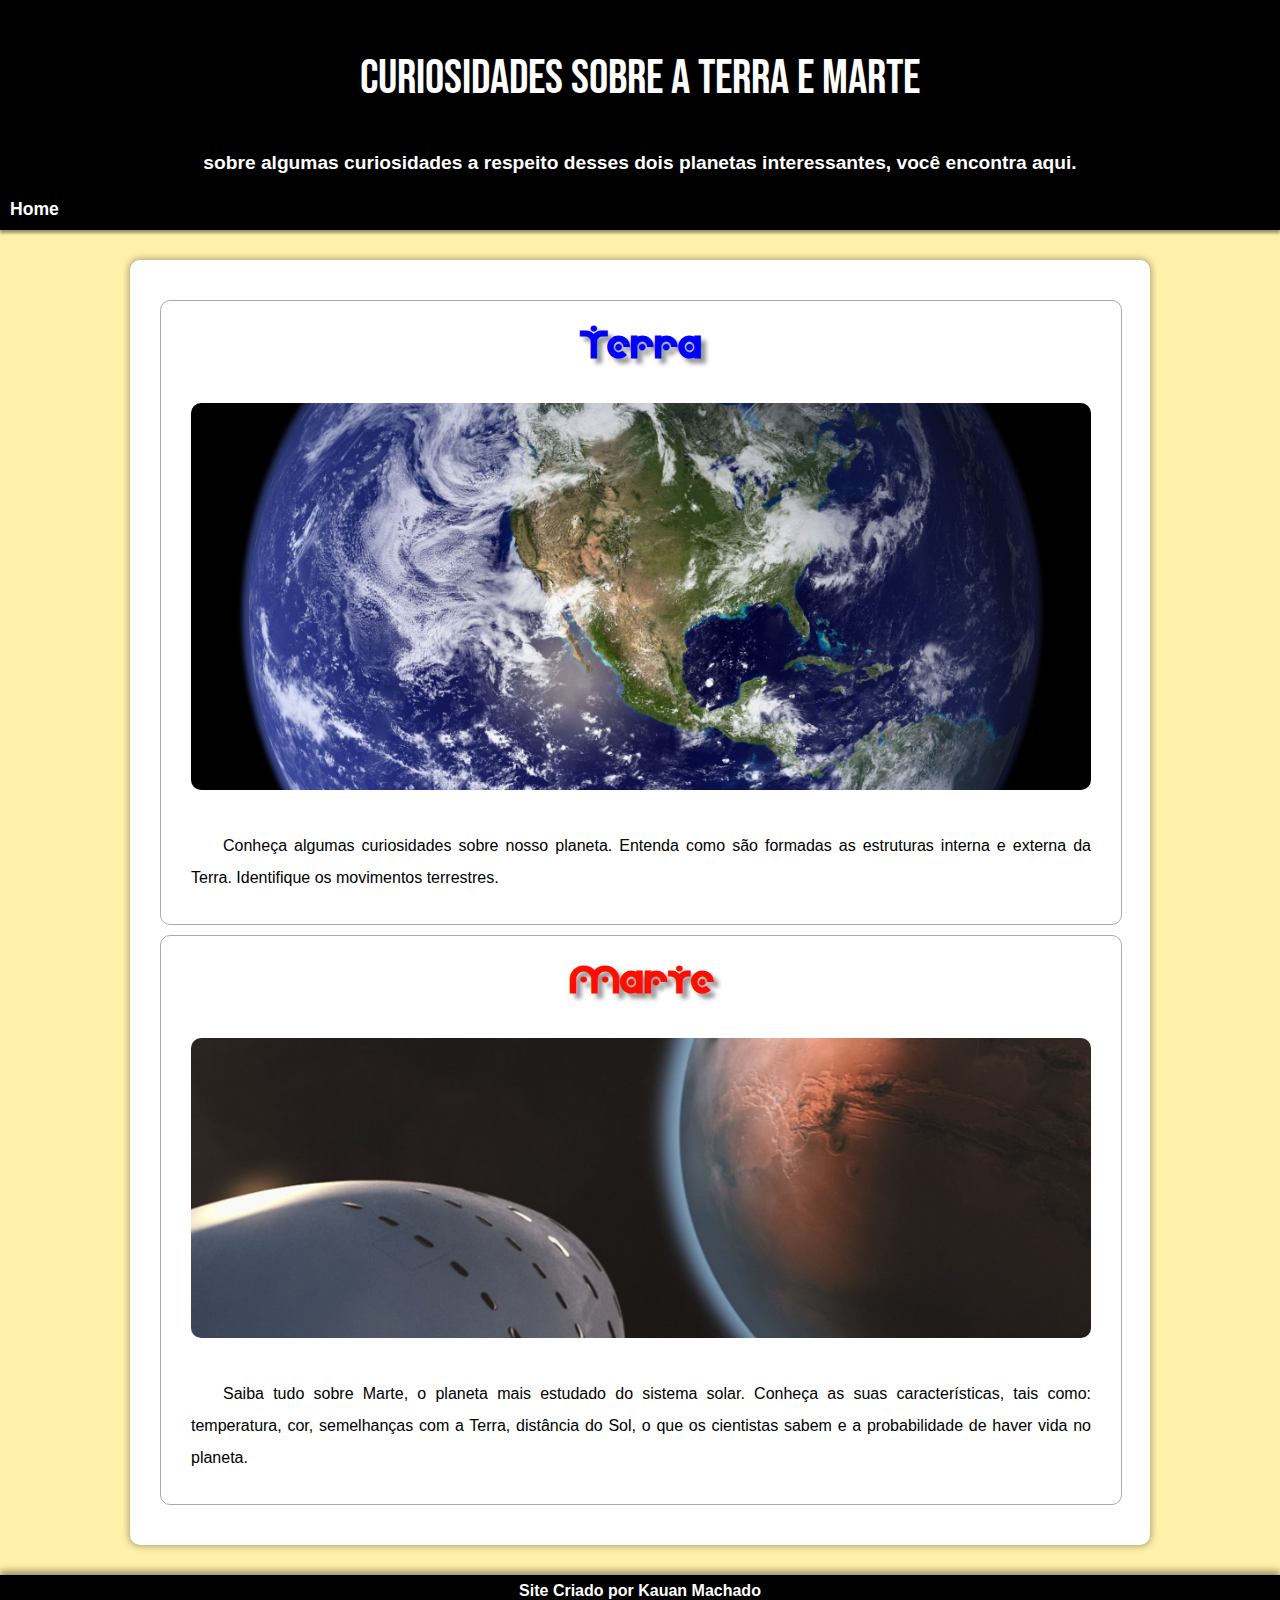
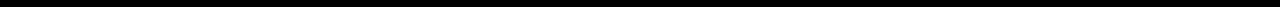
<file: sites/index.html>
<!DOCTYPE html>
<html lang="pt-br">
<head>
    <meta charset="UTF-8">
    <meta http-equiv="X-UA-Compatible" content="IE=edge">
    <meta name="viewport" content="width=device-width, initial-scale=1.0">
    <title>Astronomia</title>
    <link rel="shortcut icon" href="imagens/Simplefly-Simple-Green-Planet.ico" type="image/x-icon">
    <link rel="stylesheet" href="../estilo/style.css">
</head>
<body>
    <header>
        <h1>
            Curiosidades Sobre a Terra e Marte
        </h1>

        <p>
            sobre algumas curiosidades a respeito desses dois planetas interessantes, você encontra aqui.
        </p>
    </header>
    <nav>
        <a href="../sites/index.html" target="_self" rel="prev">Home</a>
    </nav>
    <main>
        <article>
            <section>
                <abbr title="Visitar Site que Fala a Respeito do Planeta Terra">
                    <a href="../sites/terra.html" target="_self" rel="next">
                        <h2 id="terra">
                            Terra
                        </h2>

                        <picture>
                            <source media="(max-width: 670px)" srcset="../imagens/grandes/planeta-terra.jpg" type="image/jpg">
                            <img src="../imagens/grandes/planeta-terra-modificado-02.jpg" alt="Planeta Terra">
                        </picture>
                    
                        <p>
                            Conheça algumas curiosidades sobre nosso planeta. Entenda como são formadas as estruturas interna e externa da Terra. Identifique os movimentos terrestres.
                        </p>
                    </a>
                </abbr>
            </section>
                
            <section>
                <abbr title="Visitar Site que Fala a Respeito do Planeta Marte">
                    <a href="../sites/marte.html" target="_self" rel="next">
                        <h2 id="marte">
                            Marte
                        </h2>

                        <picture>
                            <source media="(max-width: 670px)" srcset="../imagens/grandes/planeta-marte.jpg" type="image/jpg">
                            <img src="../imagens/grandes/planeta-marte-modificado.jpg" alt="Planeta Marte">
                        </picture>

                        <p>
                            Saiba tudo sobre Marte, o planeta mais estudado do sistema solar. Conheça as suas características, tais como: temperatura, cor, semelhanças com a Terra, distância do Sol, o que os cientistas sabem e a probabilidade de haver vida no planeta.
                        </p>
                    </a>
                </abbr>
            </section>
        </article>
    </main>
    <footer>
        <p>Site Criado por Kauan Machado</p>
    </footer>
</body>
</html>
</file>
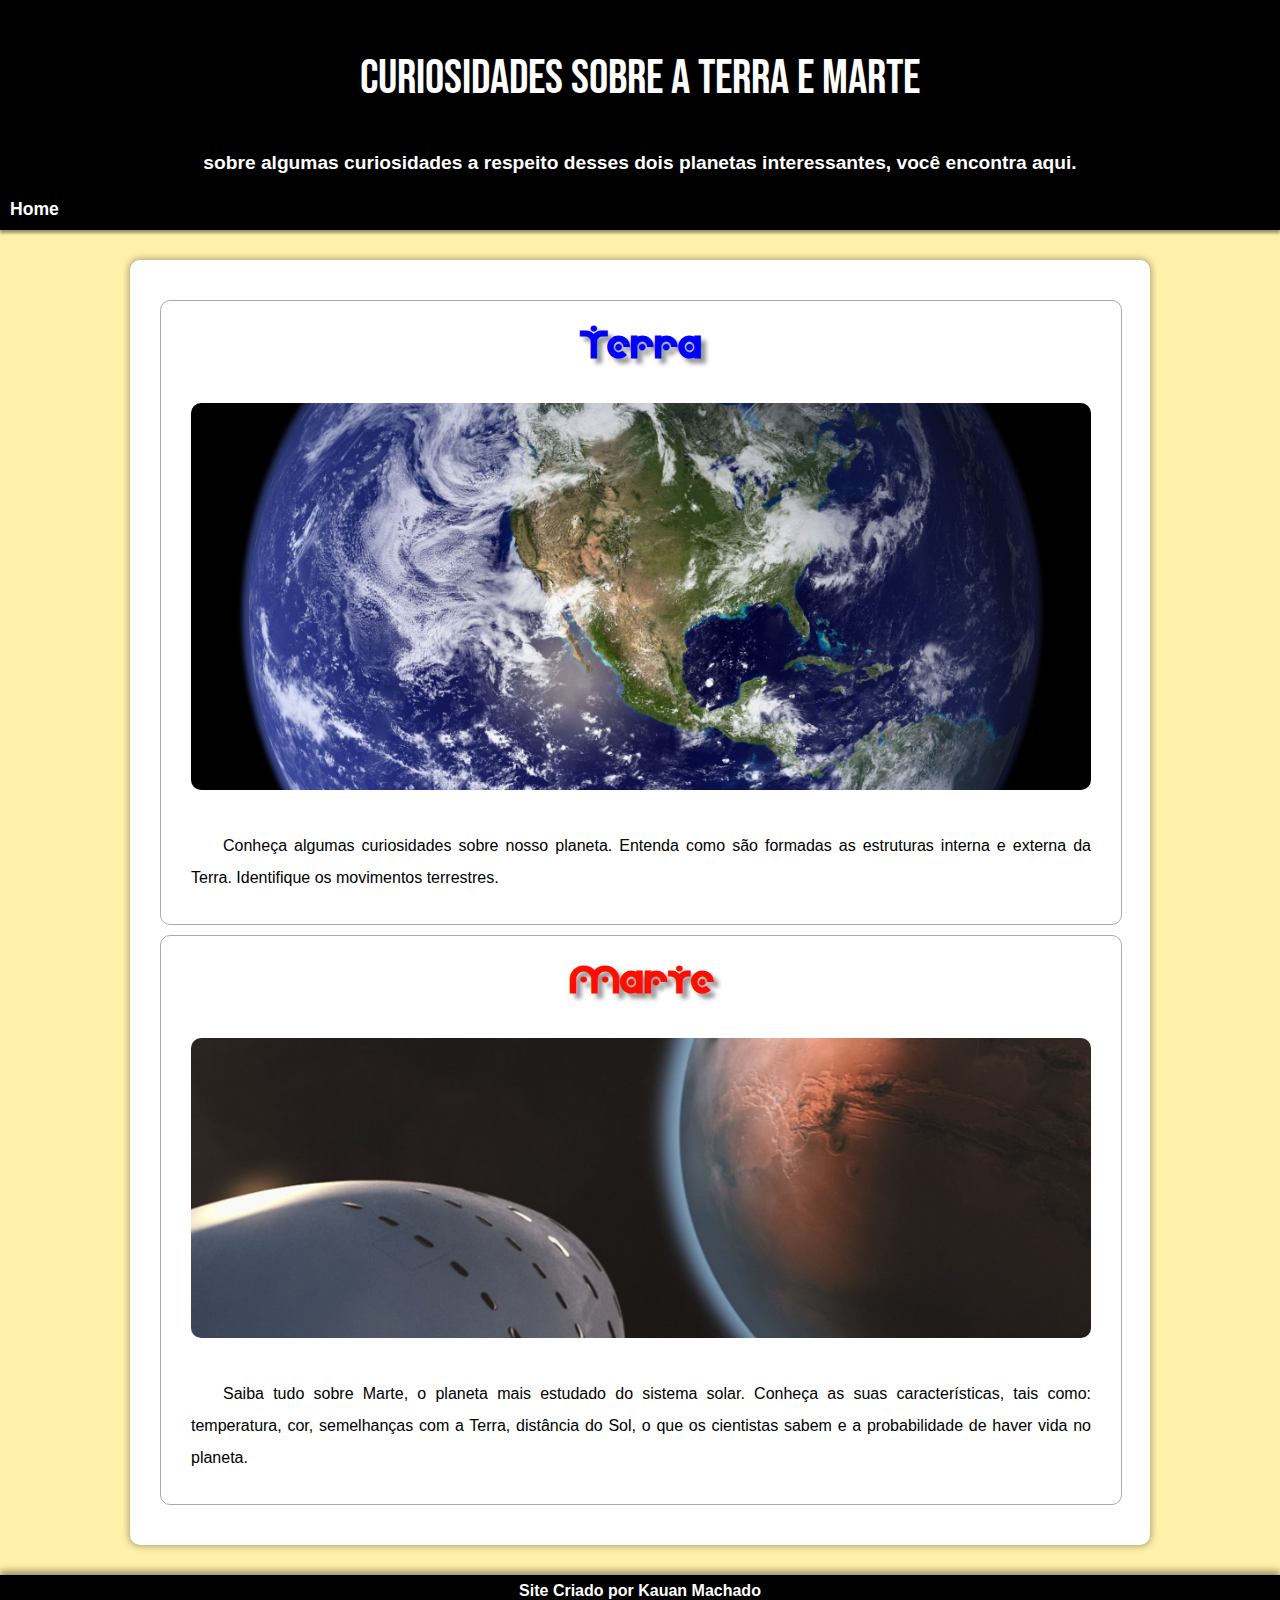
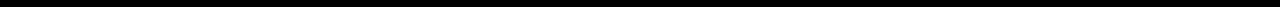
<file: sites/astro.html>
<!DOCTYPE html>
<html lang="pt-br">
<head>
    <meta charset="UTF-8">
    <meta http-equiv="X-UA-Compatible" content="IE=edge">
    <meta name="viewport" content="width=device-width, initial-scale=1.0">
    <title>Astronomia</title>
    <link rel="shortcut icon" href="imagens/Simplefly-Simple-Green-Planet.ico" type="image/x-icon">
    <link rel="stylesheet" href="../estilo/style.css">
</head>
<body>
    <header>
        <h1>
            Curiosidades Sobre a Terra e Marte
        </h1>

        <p>
            sobre algumas curiosidades a respeito desses dois planetas interessantes, você encontra aqui.
        </p>
    </header>
    <nav>
        <a href="../sites/astro.html" target="_self" rel="prev">Home</a>
    </nav>
    <main>
        <article>
            <section>
                <abbr title="Visitar Site que Fala a Respeito do Planeta Terra">
                    <a href="../sites/terra.html" target="_self" rel="next">
                        <h2 id="terra">
                            Terra
                        </h2>

                        <picture>
                            <source media="(max-width: 670px)" srcset="../imagens/grandes/planeta-terra.jpg" type="image/jpg">
                            <img src="../imagens/grandes/planeta-terra-modificado-02.jpg" alt="Planeta Terra">
                        </picture>
                    
                        <p>
                            Conheça algumas curiosidades sobre nosso planeta. Entenda como são formadas as estruturas interna e externa da Terra. Identifique os movimentos terrestres.
                        </p>
                    </a>
                </abbr>
            </section>
                
            <section>
                <abbr title="Visitar Site que Fala a Respeito do Planeta Marte">
                    <a href="../sites/marte.html" target="_self" rel="next">
                        <h2 id="marte">
                            Marte
                        </h2>

                        <picture>
                            <source media="(max-width: 670px)" srcset="../imagens/grandes/planeta-marte.jpg" type="image/jpg">
                            <img src="../imagens/grandes/planeta-marte-modificado.jpg" alt="Planeta Marte">
                        </picture>

                        <p>
                            Saiba tudo sobre Marte, o planeta mais estudado do sistema solar. Conheça as suas características, tais como: temperatura, cor, semelhanças com a Terra, distância do Sol, o que os cientistas sabem e a probabilidade de haver vida no planeta.
                        </p>
                    </a>
                </abbr>
            </section>
        </article>
    </main>
    <footer>
        <p>Site Criado por Kauan Machado</p>
    </footer>
</body>
</html>
</file>
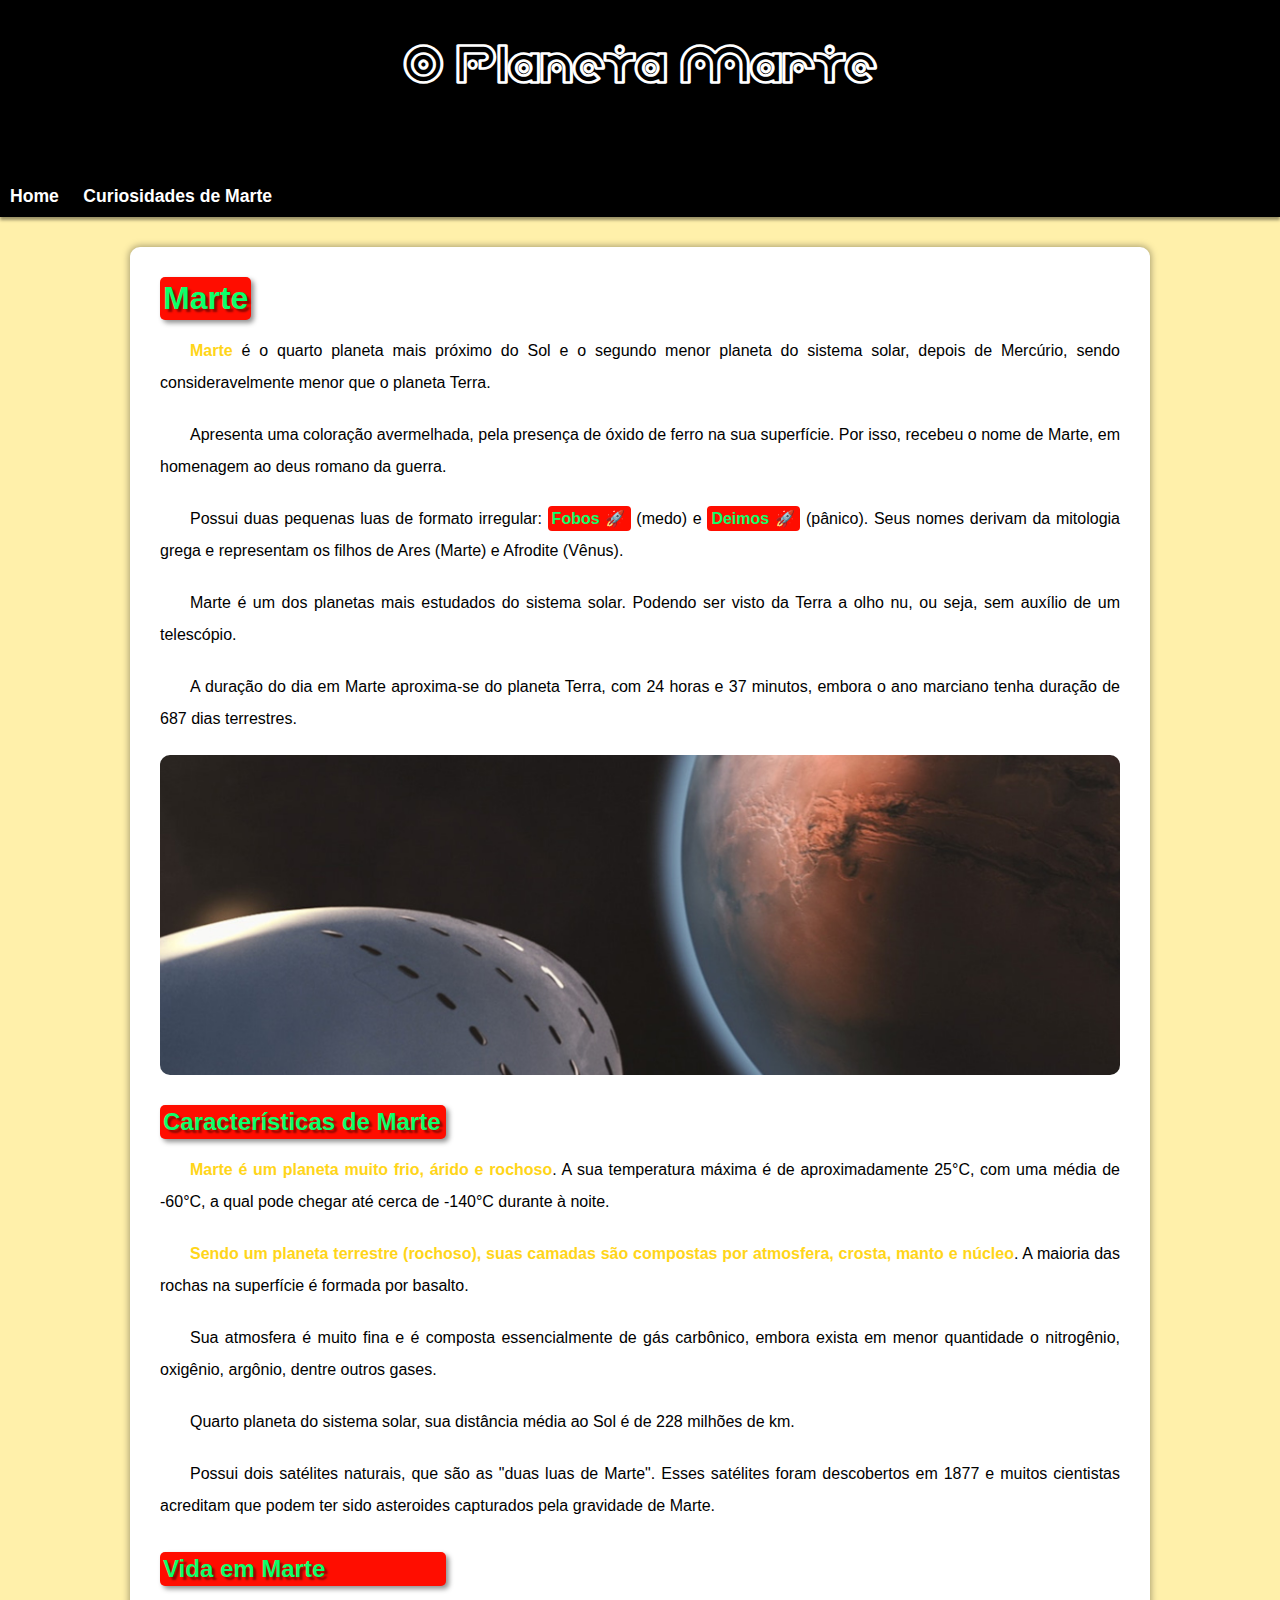
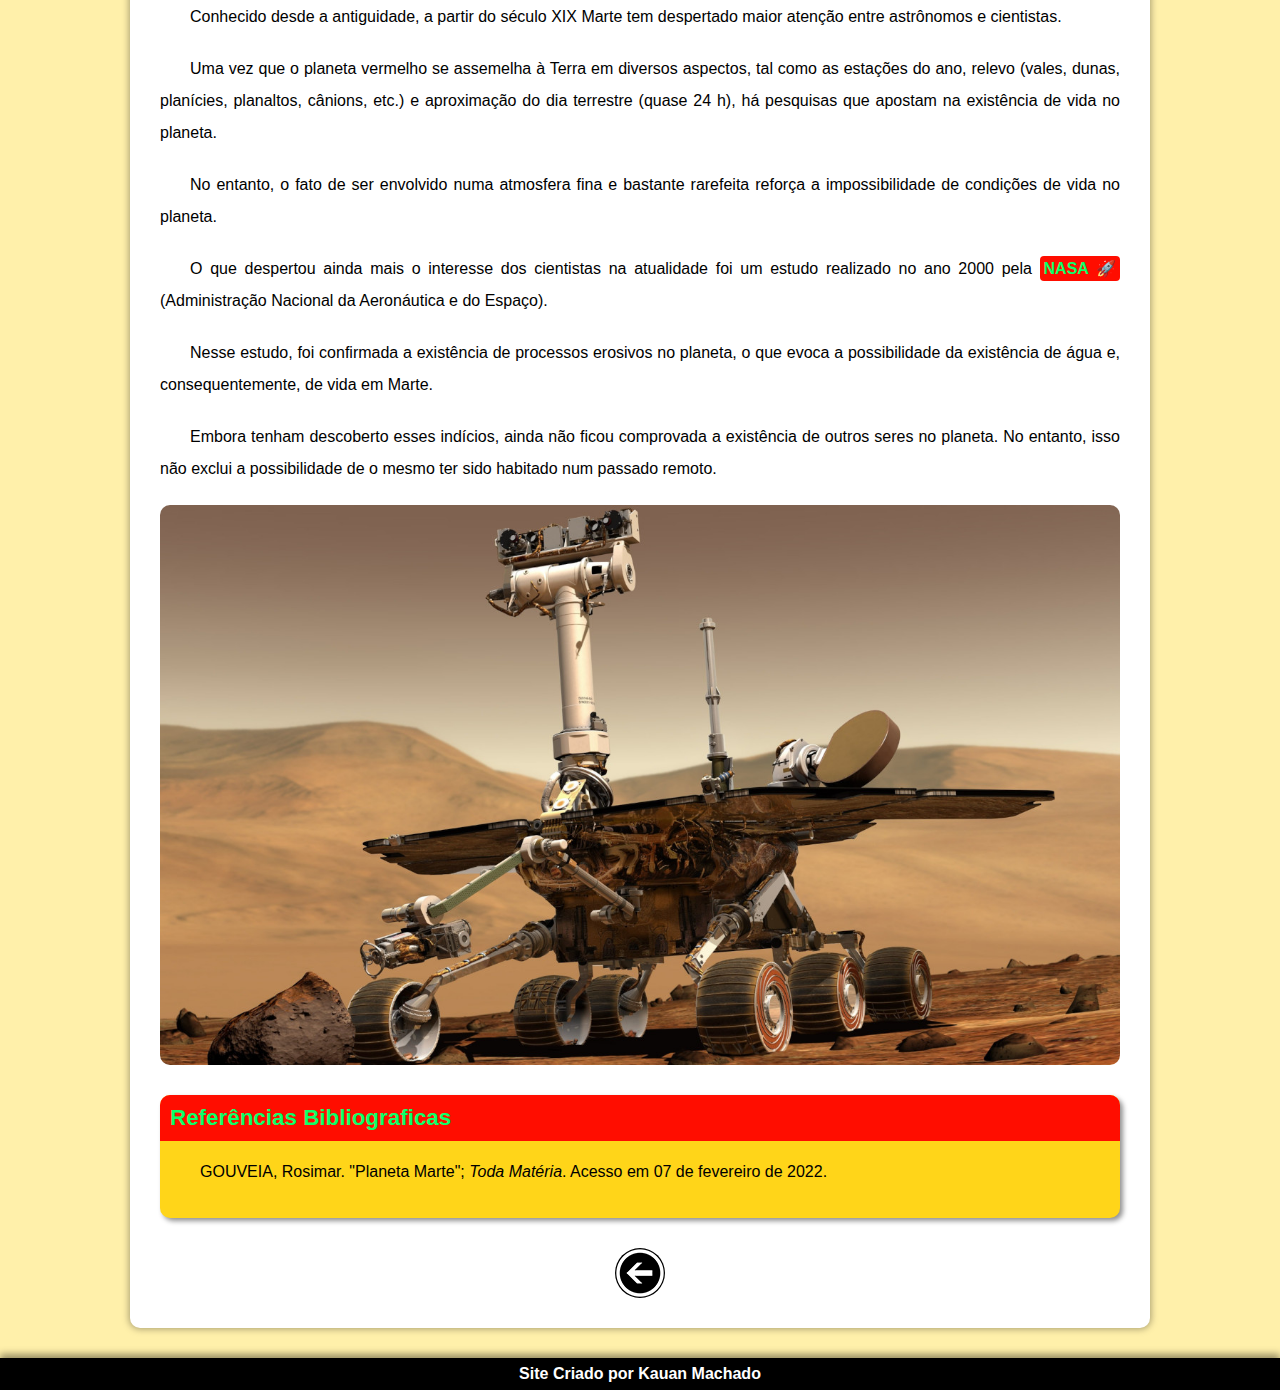
<file: sites/marte.html>
<!DOCTYPE html>
<html lang="pt-br">
<head>
    <meta charset="UTF-8">
    <meta http-equiv="X-UA-Compatible" content="IE=edge">
    <meta name="viewport" content="width=device-width, initial-scale=1.0">
    <title>O Planeta Marte</title>
    <link rel="shortcut icon" href="imagens/Zairaam-Bumpy-Planets-06-mars.ico" type="image/x-icon">
    <link rel="stylesheet" href="../estilo/style-marte.css">
</head>
<body>
    <header>
        <h1>
            O Planeta Marte
        </h1>
    </header>

    <nav>
        <a href="../sites/index.html" target="_self" rel="prev">Home</a>
        <a href="../sites/curiosidades/add-marte.html">Curiosidades de Marte</a>
    </nav>

    <main>
        <article>
            <h1>
                Marte
            </h1>

            <p>
                <strong>Marte</strong> é o quarto planeta mais próximo do Sol e o segundo menor planeta do sistema solar, depois de Mercúrio, sendo consideravelmente menor que o planeta Terra.
            </p>

            <p>
                Apresenta uma coloração avermelhada, pela presença de óxido de ferro na sua superfície. Por isso, recebeu o nome de Marte, em homenagem ao deus romano da guerra.
            </p>

            <p>
                Possui duas pequenas luas de formato irregular: <a href="https://pt.wikipedia.org/wiki/Fobos_(sat%C3%A9lite)#:~:text=Fobos%20ou%20Phobos%20%C3%A9%20um,a%20outra%20lua%20marciana%20Deimos." target="_blank" rel="external" class="texto">Fobos</a> (medo) e <a href="https://pt.wikipedia.org/wiki/Deimos_(sat%C3%A9lite)#:~:text=Deimos%20(em%20grego%3A%20terror),(20%20km%2Fh)." target="_blank" rel="external" class="texto">Deimos</a> (pânico). Seus nomes derivam da mitologia grega e representam os filhos de Ares (Marte) e Afrodite (Vênus).
            </p>

            <p>
                Marte é um dos planetas mais estudados do sistema solar. Podendo ser visto da Terra a olho nu, ou seja, sem auxílio de um telescópio.
            </p>

            <p>
                A duração do dia em Marte aproxima-se do planeta Terra, com 24 horas e 37 minutos, embora o ano marciano tenha duração de 687 dias terrestres.
            </p>

            <abbr title="Clique Aqui para Ver as Referências da Imagem">
                <a href="referencias-imagens/imgrefm.html" target="_self" rel="next">
                    <picture>
                        <source media="(max-width: 670px)" srcset="../imagens/grandes/planeta-marte.jpg" type="image/jpg">
                        <img src="../imagens/grandes/planeta-marte-modificado.jpg" alt="Marte, O PLaneta Vermelho">
                    </picture>
                </a>
            </abbr>

            <h2>
                Características de Marte
            </h2>

            <p>
                <strong>Marte é um planeta muito frio, árido e rochoso</strong>. A sua temperatura máxima é de aproximadamente 25°C, com uma média de -60°C, a qual pode chegar até cerca de -140°C durante à noite.
            </p>

            <p>
                <strong>Sendo um planeta terrestre (rochoso), suas camadas são compostas por atmosfera, crosta, manto e núcleo</strong>. A maioria das rochas na superfície é formada por basalto.
            </p>

            <p>
                Sua atmosfera é muito fina e é composta essencialmente de gás carbônico, embora exista em menor quantidade o nitrogênio, oxigênio, argônio, dentre outros gases.
            </p>

            <p>
                Quarto planeta do sistema solar, sua distância média ao Sol é de 228 milhões de km.
            </p>

            <p>
                Possui dois satélites naturais, que são as "duas luas de Marte". Esses satélites foram descobertos em 1877 e muitos cientistas acreditam que podem ter sido asteroides capturados pela gravidade de Marte.
            </p>

            <h2>
                Vida em Marte
            </h2>

            <p>
                Conhecido desde a antiguidade, a partir do século XIX Marte tem despertado maior atenção entre astrônomos e cientistas.
            </p>

            <p>
                Uma vez que o planeta vermelho se assemelha à Terra em diversos aspectos, tal como as estações do ano, relevo (vales, dunas, planícies, planaltos, cânions, etc.) e aproximação do dia terrestre (quase 24 h), há pesquisas que apostam na existência de vida no planeta.
            </p>

            <p>
                No entanto, o fato de ser envolvido numa atmosfera fina e bastante rarefeita reforça a impossibilidade de condições de vida no planeta.
            </p>

            <p>
                O que despertou ainda mais o interesse dos cientistas na atualidade foi um estudo realizado no ano 2000 pela <a href="https://www.nasa.gov/" target="_blank" rel="external" class="texto">NASA</a> (Administração Nacional da Aeronáutica e do Espaço).
            </p>

            <p>
                Nesse estudo, foi confirmada a existência de processos erosivos no planeta, o que evoca a possibilidade da existência de água e, consequentemente, de vida em Marte.
            </p>

            <p>
                Embora tenham descoberto esses indícios, ainda não ficou comprovada a existência de outros seres no planeta. No entanto, isso não exclui a possibilidade de o mesmo ter sido habitado num passado remoto.
            </p>

            <abbr title="Clique Aqui para Ver as Referências da Imagem">
                <a href="referencias-imagens/imgrefm.html" target="_self" rel="next">
                    <picture>
                        <source media="(max-width: 670px)" srcset="../imagens/grandes/solo-de-marte.jpg" type="image/jpg">
                        <img src="../imagens/grandes/solo-de-marte-modificado-04.jpg" alt="Robô Cinza na superfície de Marte">
                    </picture>
                </a>
            </abbr>
        </article>

        <aside>
            <h3>
                Referências Bibliograficas
            </h3>

            <p>
                GOUVEIA, Rosimar. "Planeta Marte"; <i>Toda Matéria</i>. Acesso em 07 de fevereiro de 2022.
            </p>
        </aside>

        <div>
            <abbr title="Voltar para a Página Inicial">
                <a href="../sites/index.html" target="_self" rel="prev">
                    <img src="../imagens/pequenas/voltar.png" alt="Voltar para a Página Inicial">
                </a>
            </abbr>
        </div>
    </main>

    <footer>
        <p>
            Site Criado por Kauan Machado
        </p>
    </footer>
</body>
</html>
</file>
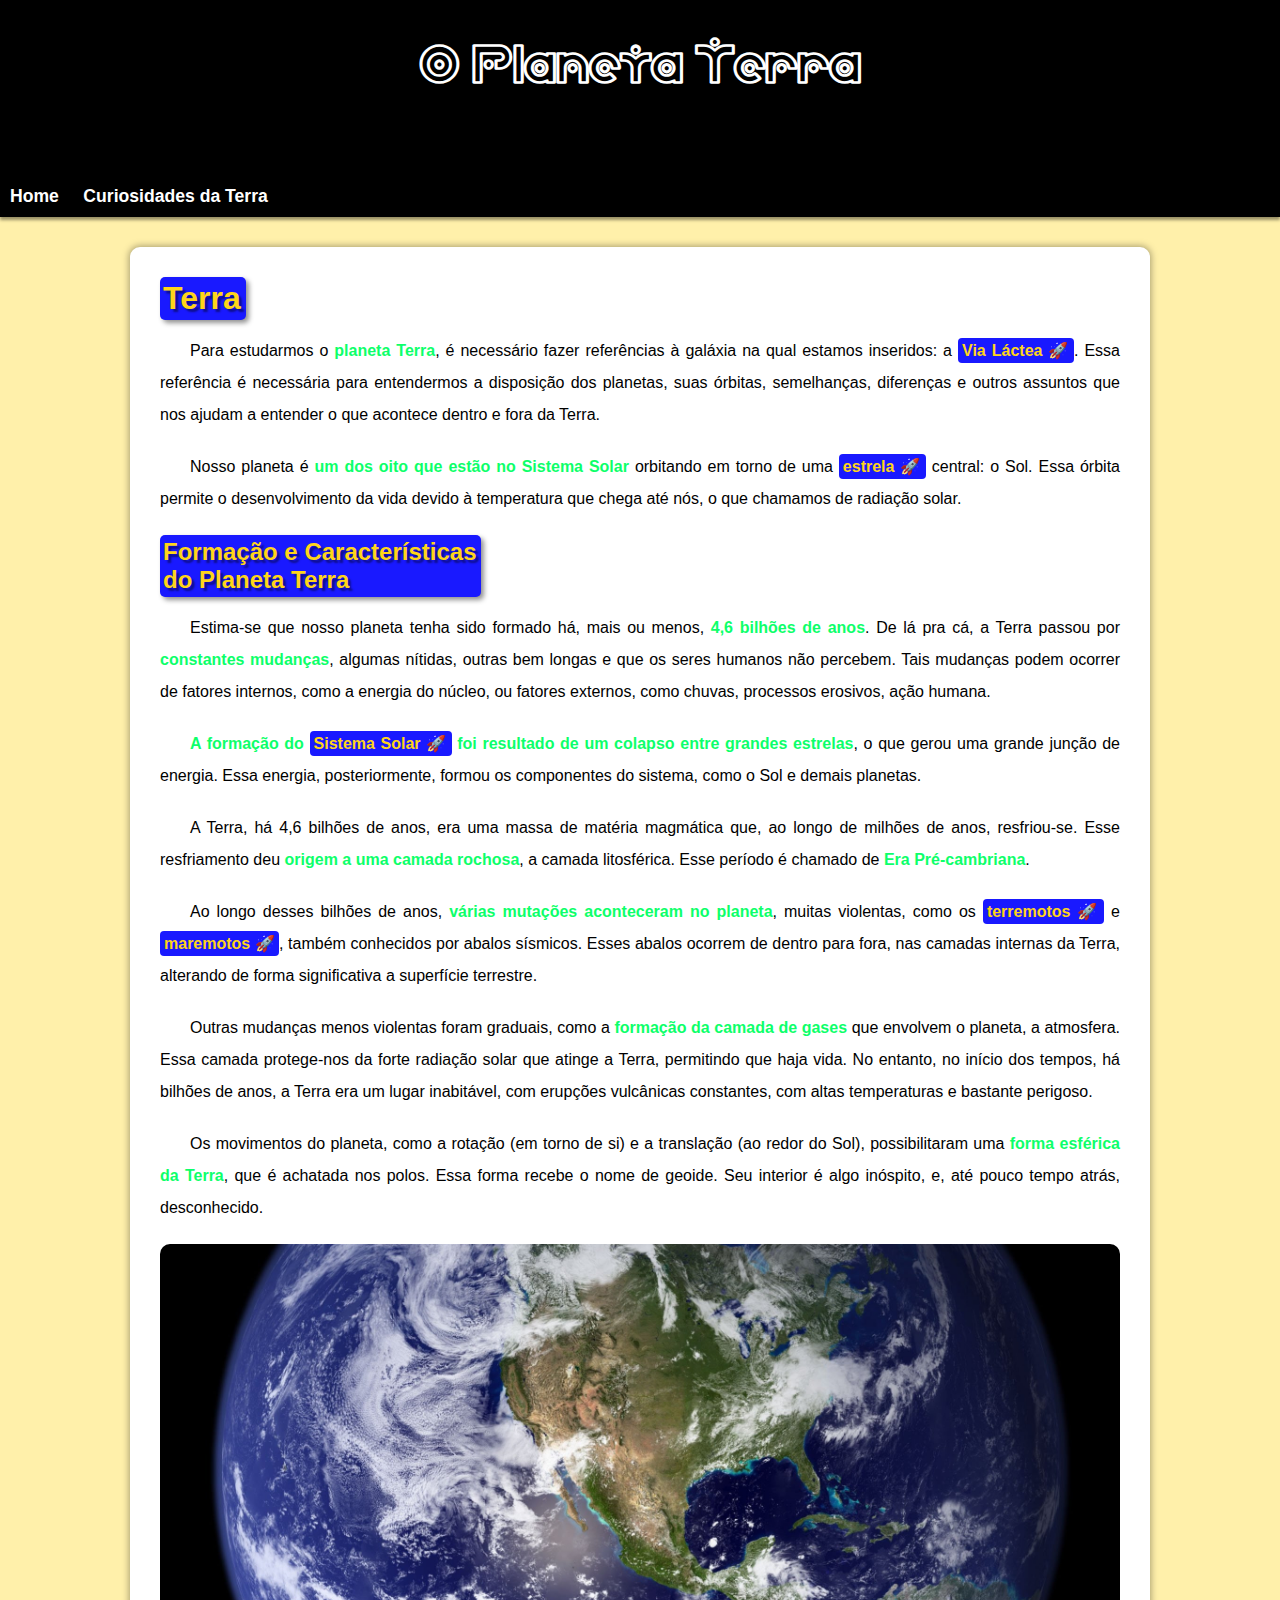
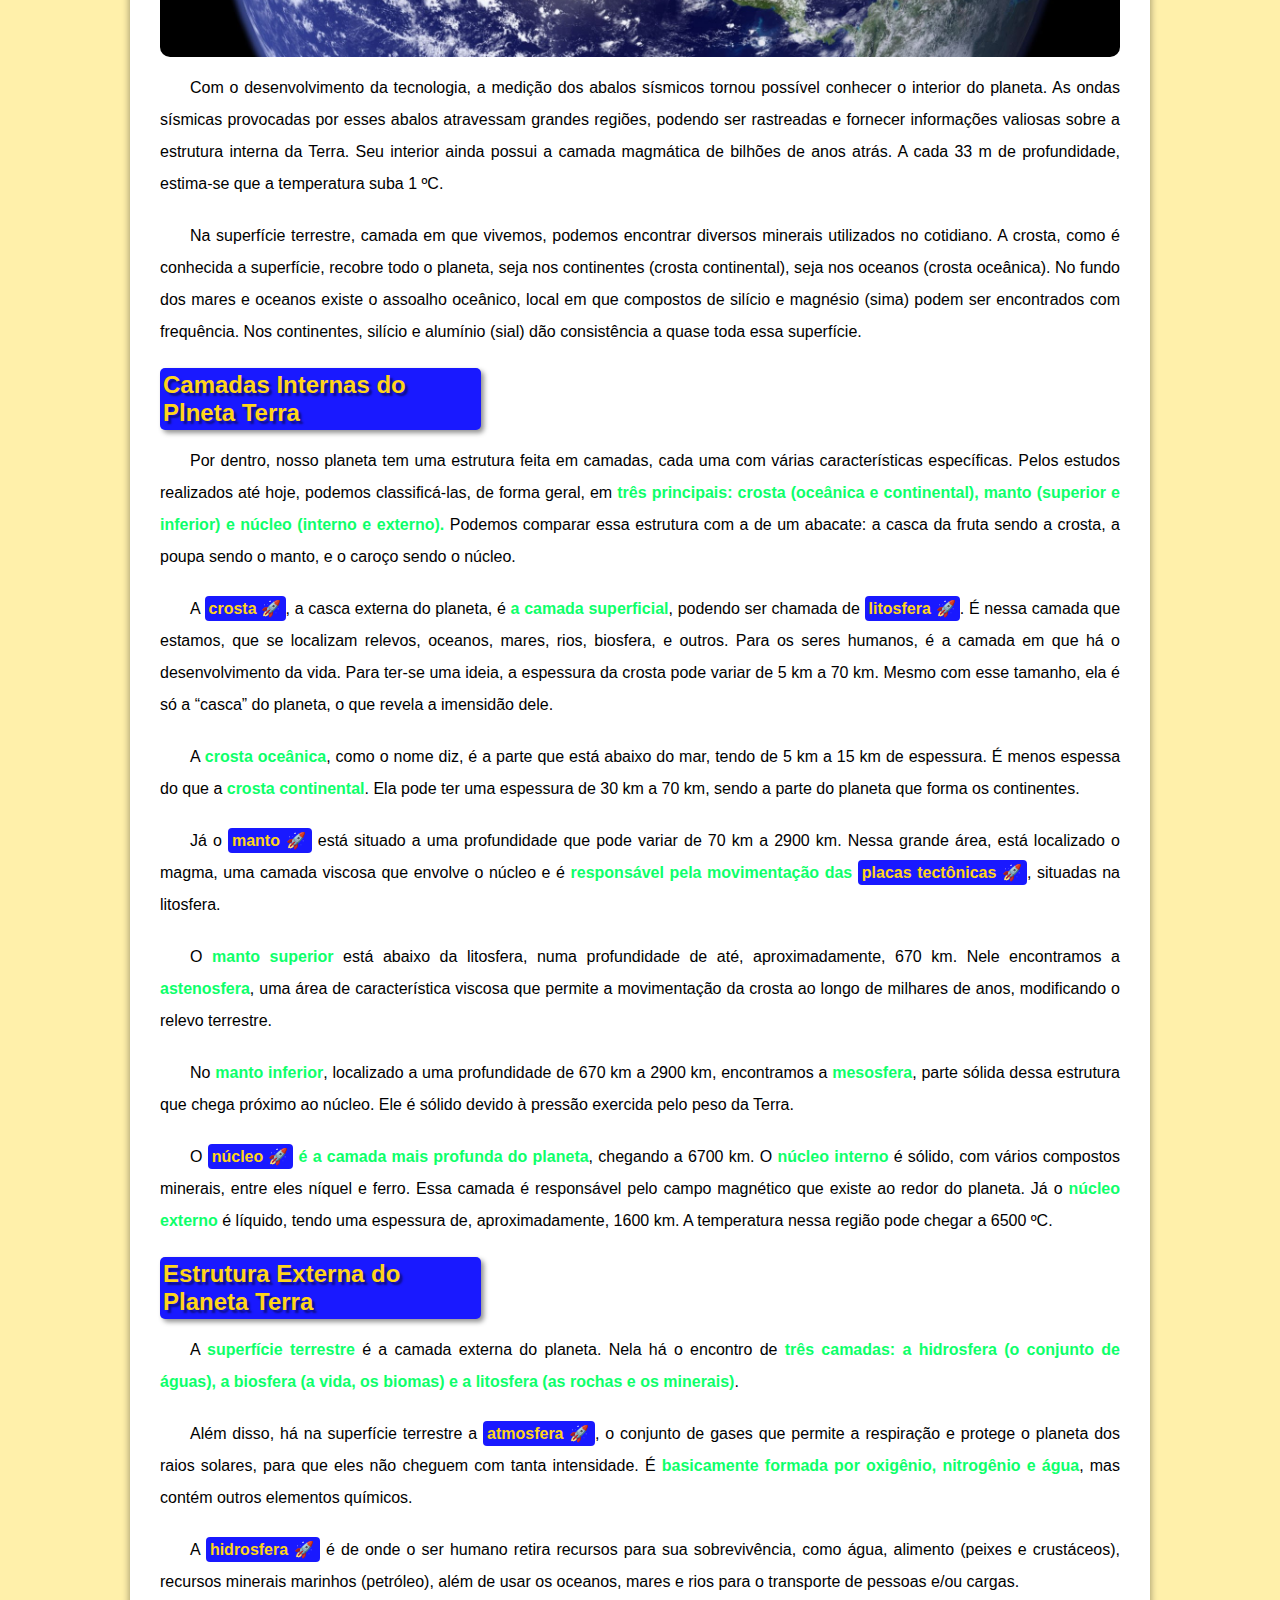
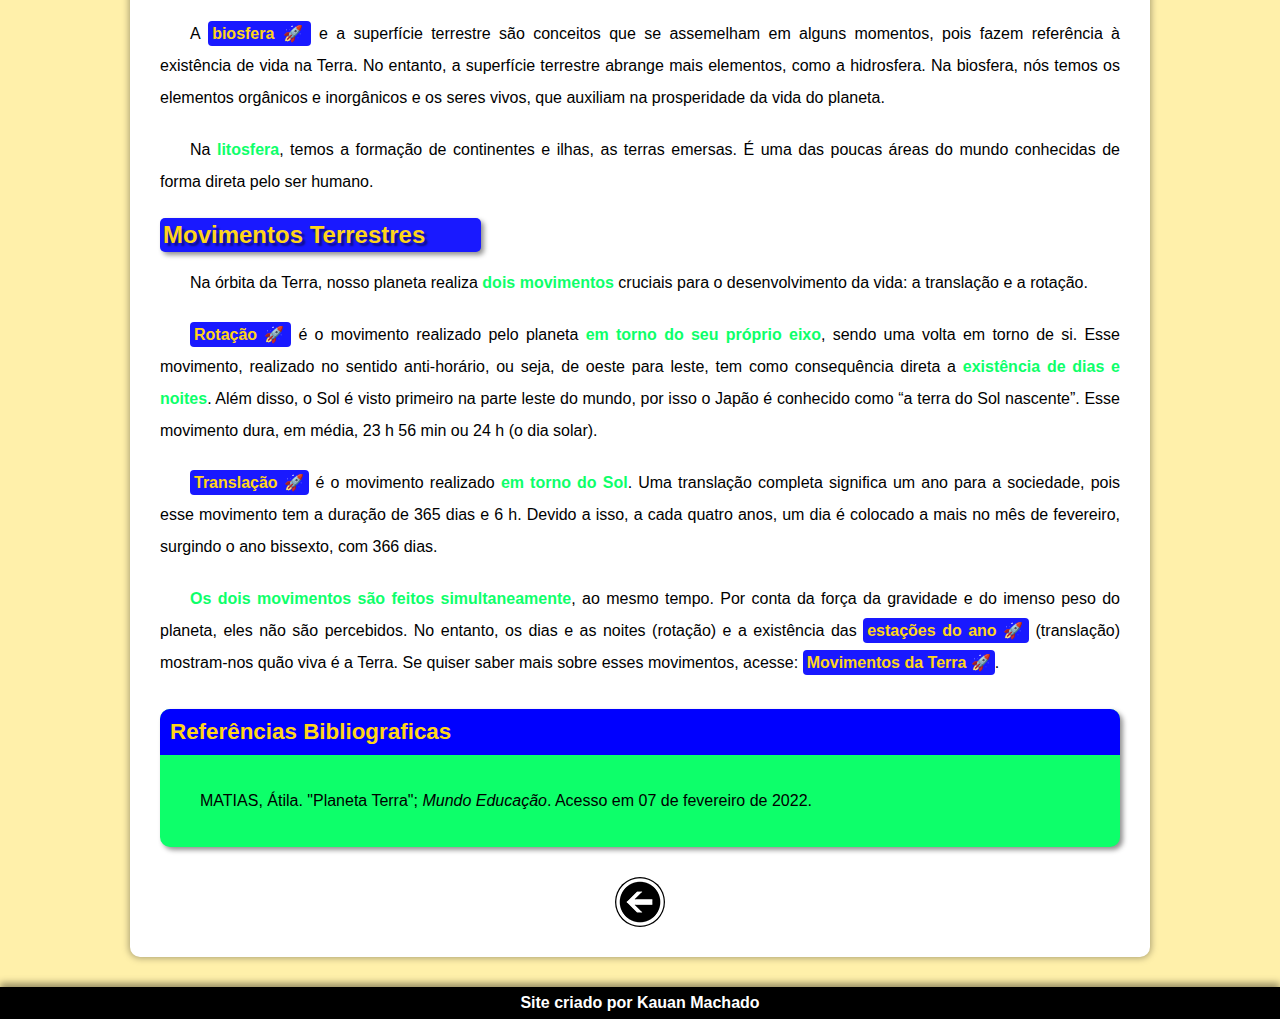
<file: sites/terra.html>
<!DOCTYPE html>
<html lang="pt-br">
<head>
    <meta charset="UTF-8">
    <meta http-equiv="X-UA-Compatible" content="IE=edge">
    <meta name="viewport" content="width=device-width, initial-scale=1.0">
    <title>O Planeta Terra</title>
    <link rel="shortcut icon" href="imagens/Zairaam-Bumpy-Planets-04-earth.ico" type="image/x-icon">
    <link rel="stylesheet" href="../estilo/style-terra.css">
</head>
<body>
    <header>
        <h1>
            O Planeta Terra
        </h1>
    </header>

    <nav>
        <a href="../sites/index.html" target="_self" rel="prev">Home</a>
        <a href="../sites/curiosidades/add-terra.html" target="_self" rel="next">Curiosidades da Terra</a>
    </nav>

    <main>
        <article>
            <h1>
                Terra
            </h1>

            <p>
                Para estudarmos o <strong>planeta Terra</strong>, é necessário fazer referências à galáxia na qual estamos inseridos: a <a href="https://mundoeducacao.uol.com.br/geografia/via-lactea.htm" target="_blank" rel="external" class="texto">Via Láctea</a>. Essa referência é necessária para entendermos a disposição dos planetas, suas órbitas, semelhanças, diferenças e outros assuntos que nos ajudam a entender o que acontece dentro e fora da Terra.
            </p>

            <p>
                Nosso planeta é <strong>um dos oito que estão no Sistema Solar</strong> orbitando em torno de uma <a href="https://mundoeducacao.uol.com.br/geografia/sistema-solar.htm" target="_blank" rel="external" class="texto">estrela</a> central: o Sol. Essa órbita permite o desenvolvimento da vida devido à temperatura que chega até nós, o que chamamos de radiação solar.
            </p>

            <h2>
                Formação e Características do Planeta Terra
            </h2>

            <p>
                Estima-se que nosso planeta tenha sido formado há, mais ou menos, <strong>4,6 bilhões de anos</strong>. De lá pra cá, a Terra passou por <strong>constantes mudanças</strong>, algumas nítidas, outras bem longas e que os seres humanos não percebem. Tais mudanças podem ocorrer de fatores internos, como a energia do núcleo, ou fatores externos, como chuvas, processos erosivos, ação humana.
            </p>

            <p>
                <strong>A formação do</strong> <a href="https://mundoeducacao.uol.com.br/geografia/sistema-solar.htm" target="_blank" rel="external" class="texto">Sistema Solar</a> <strong>foi resultado de um colapso entre grandes estrelas</strong>, o que gerou uma grande junção de energia. Essa energia, posteriormente, formou os componentes do sistema, como o Sol e demais planetas.
            </p>

            <p>
                A Terra, há 4,6 bilhões de anos, era uma massa de matéria magmática que, ao longo de milhões de anos, resfriou-se. Esse resfriamento deu <strong>origem a uma camada rochosa</strong>, a camada litosférica. Esse período é chamado de <strong>Era Pré-cambriana</strong>.
            </p>

            <p>
                Ao longo desses bilhões de anos, <strong>várias mutações aconteceram no planeta</strong>, muitas violentas, como os <a href="https://mundoeducacao.uol.com.br/curiosidades/terremoto-2.htm" target="_blank" rel="external" class="texto">terremotos</a> e <a href="https://mundoeducacao.uol.com.br/geografia/maremoto.htm" rel="external" class="texto">maremotos</a>, também conhecidos por abalos sísmicos. Esses abalos ocorrem de dentro para fora, nas camadas internas da Terra, alterando de forma significativa a superfície terrestre.
            </p>

            <p>
                Outras mudanças menos violentas foram graduais, como a <strong>formação da camada de gases</strong> que envolvem o planeta, a atmosfera. Essa camada protege-nos da forte radiação solar que atinge a Terra, permitindo que haja vida. No entanto, no início dos tempos, há bilhões de anos, a Terra era um lugar inabitável, com erupções vulcânicas constantes, com altas temperaturas e bastante perigoso.
            </p>

            <p>
                Os movimentos do planeta, como a rotação (em torno de si) e a translação (ao redor do Sol), possibilitaram uma <strong>forma esférica da Terra</strong>, que é achatada nos polos. Essa forma recebe o nome de geoide. Seu interior é algo inóspito, e, até pouco tempo atrás, desconhecido.
            </p>

            <abbr title="Clique Aqui para Ver as Referências da Imagem">
                <a href="../sites/referencias-imagens/imgreft.html" target="_self" rel="next">
                    <picture>
                            <source media="(max-width: 670px)" srcset="../imagens/grandes/planeta-terra.jpg" type="image/jpg">
                            <img src="../imagens/grandes/planeta-terra-modificado-02.jpg" alt="Imagem do Planeta Terra">
                    </picture>
                </a>
            </abbr>

            <p>
                Com o desenvolvimento da tecnologia, a medição dos abalos sísmicos tornou possível conhecer o interior do planeta. As ondas sísmicas provocadas por esses abalos atravessam grandes regiões, podendo ser rastreadas e fornecer informações valiosas sobre a estrutura interna da Terra. Seu interior ainda possui a camada magmática de bilhões de anos atrás. A cada 33 m de profundidade, estima-se que a temperatura suba 1 ºC.
            </p>

            <p>
                Na superfície terrestre, camada em que vivemos, podemos encontrar diversos minerais utilizados no cotidiano. A crosta, como é conhecida a superfície, recobre todo o planeta, seja nos continentes (crosta continental), seja nos oceanos (crosta oceânica). No fundo dos mares e oceanos existe o assoalho oceânico, local em que compostos de silício e magnésio (sima) podem ser encontrados com frequência. Nos continentes, silício e alumínio (sial) dão consistência a quase toda essa superfície.
            </p>

            <h2>
                Camadas Internas do Plneta Terra
            </h2>

            <p>
                Por dentro, nosso planeta tem uma estrutura feita em camadas, cada uma com várias características específicas. Pelos estudos realizados até hoje, podemos classificá-las, de forma geral, em <strong>três principais: crosta (oceânica e continental), manto (superior e inferior) e núcleo (interno e externo).</strong> Podemos comparar essa estrutura com a de um abacate: a casca da fruta sendo a crosta, a poupa sendo o manto, e o caroço sendo o núcleo.
            </p>

            <p>
                A <a href="https://mundoeducacao.uol.com.br/geografia/crosta-terrestre.htm" target="_blank" rel="external" class="texto">crosta</a>, a casca externa do planeta, é <strong>a camada superficial</strong>, podendo ser chamada de <a href="https://mundoeducacao.uol.com.br/geografia/litosfera.htm" target="_blank" rel="external" class="texto">litosfera</a>. É nessa camada que estamos, que se localizam relevos, oceanos, mares, rios, biosfera, e outros. Para os seres humanos, é a camada em que há o desenvolvimento da vida. Para ter-se uma ideia, a espessura da crosta pode variar de 5 km a 70 km. Mesmo com esse tamanho, ela é só a “casca” do planeta, o que revela a imensidão dele.
            </p>

            <p>
                A <strong>crosta oceânica</strong>, como o nome diz, é a parte que está abaixo do mar, tendo de 5 km a 15 km de espessura. É menos espessa do que a <strong>crosta continental</strong>. Ela pode ter uma espessura de 30 km a 70 km, sendo a parte do planeta que forma os continentes.
            </p>

            <p>
                Já o <a href="https://mundoeducacao.uol.com.br/geografia/manto-terrestre.htm" target="_blank" rel="external" class="texto">manto</a> está situado a uma profundidade que pode variar de 70 km a 2900 km. Nessa grande área, está localizado o magma, uma camada viscosa que envolve o núcleo e é <strong>responsável pela movimentação das</strong> <a href="https://mundoeducacao.uol.com.br/geografia/placas-tectonicas.htm" target="_blank" rel="external" class="texto">placas tectônicas</a>, situadas na litosfera.
            </p>

            <p>
                O <strong>manto superior</strong> está abaixo da litosfera, numa profundidade de até, aproximadamente, 670 km. Nele encontramos a <strong>astenosfera</strong>, uma área de característica viscosa que permite a movimentação da crosta ao longo de milhares de anos, modificando o relevo terrestre.
            </p>

            <p>
                No <strong>manto inferior</strong>, localizado a uma profundidade de 670 km a 2900 km, encontramos a <strong>mesosfera</strong>, parte sólida dessa estrutura que chega próximo ao núcleo. Ele é sólido devido à pressão exercida pelo peso da Terra.
            </p>

            <p>
                O <a href="https://mundoeducacao.uol.com.br/geografia/nucleo-terrestre.htm" target="_blank" rel="external" class="texto">núcleo</a> <strong>é a camada mais profunda do planeta</strong>, chegando a 6700 km. O <strong>núcleo interno</strong> é sólido, com vários compostos minerais, entre eles níquel e ferro. Essa camada é responsável pelo campo magnético que existe ao redor do planeta. Já o <strong>núcleo externo</strong> é líquido, tendo uma espessura de, aproximadamente, 1600 km. A temperatura nessa região pode chegar a 6500 ºC.
            </p>

            <h2>
                Estrutura Externa do Planeta Terra
            </h2>

            <p>
                A <strong>superfície terrestre</strong> é a camada externa do planeta. Nela há o encontro de <strong>três camadas: a hidrosfera (o conjunto de águas), a biosfera (a vida, os biomas) e a litosfera (as rochas e os minerais)</strong>.
            </p>

            <p>
                Além disso, há na superfície terrestre a <a href="https://mundoeducacao.uol.com.br/geografia/atmosfera-terrestre.htm" target="_blank" rel="external" class="texto">atmosfera</a>, o conjunto de gases que permite a respiração e protege o planeta dos raios solares, para que eles não cheguem com tanta intensidade. É <strong>basicamente formada por oxigênio, nitrogênio e água</strong>, mas contém outros elementos químicos.
            </p>

            <p>
                A <a href="https://mundoeducacao.uol.com.br/geografia/hidrosfera.htm" target="_blank" rel="external" class="texto">hidrosfera</a> é de onde o ser humano retira recursos para sua sobrevivência, como água, alimento (peixes e crustáceos), recursos minerais marinhos (petróleo), além de usar os oceanos, mares e rios para o transporte de pessoas e/ou cargas.
            </p>

            <p>
                A <a href="https://mundoeducacao.uol.com.br/geografia/a-biosfera.htm" target="_blank" rel="external" class="texto">biosfera</a> e a superfície terrestre são conceitos que se assemelham em alguns momentos, pois fazem referência à existência de vida na Terra. No entanto, a superfície terrestre abrange mais elementos, como a hidrosfera. Na biosfera, nós temos os elementos orgânicos e inorgânicos e os seres vivos, que auxiliam na prosperidade da vida do planeta.
            </p>

            <p>
                Na <strong>litosfera</strong>, temos a formação de continentes e ilhas, as terras emersas. É uma das poucas áreas do mundo conhecidas de forma direta pelo ser humano.
            </p>

            <h2>
                Movimentos Terrestres
            </h2>

            <p>
                Na órbita da Terra, nosso planeta realiza <strong>dois movimentos</strong> cruciais para o desenvolvimento da vida: a translação e a rotação.
            </p>

            <p>
                <a href="https://mundoeducacao.uol.com.br/geografia/movimento-rotacao.htm" target="_blank" rel="external" class="texto">Rotação</a> é o movimento realizado pelo planeta <strong>em torno do seu próprio eixo</strong>, sendo uma volta em torno de si. Esse movimento, realizado no sentido anti-horário, ou seja, de oeste para leste, tem como consequência direta a <strong>existência de dias e noites</strong>. Além disso, o Sol é visto primeiro na parte leste do mundo, por isso o Japão é conhecido como “a terra do Sol nascente”. Esse movimento dura, em média, 23 h 56 min ou 24 h (o dia solar).
            </p>

            <p>
                <a href="https://mundoeducacao.uol.com.br/geografia/movimento-translacao.htm" target="_blank" rel="external" class="texto">Translação</a> é o movimento realizado <strong>em torno do Sol</strong>. Uma translação completa significa um ano para a sociedade, pois esse movimento tem a duração de 365 dias e 6 h. Devido a isso, a cada quatro anos, um dia é colocado a mais no mês de fevereiro, surgindo o ano bissexto, com 366 dias.
            </p>

            <p>
                <strong>Os dois movimentos são feitos simultaneamente</strong>, ao mesmo tempo. Por conta da força da gravidade e do imenso peso do planeta, eles não são percebidos. No entanto, os dias e as noites (rotação) e a existência das <a href="https://mundoeducacao.uol.com.br/geografia/as-estacoes-ano.htm" target="_blank" rel="external" class="texto">estações do ano</a> (translação) mostram-nos quão viva é a Terra. Se quiser saber mais sobre esses movimentos, acesse: <a href="https://mundoeducacao.uol.com.br/geografia/movimentos-terra.htm" target="_blank" rel="external" class="texto">Movimentos da Terra</a>.
            </p>
        </article>

        <aside>
            <h3>
                Referências Bibliograficas
            </h3>

            <p>
                MATIAS, Átila. "Planeta Terra"; <i>Mundo Educação</i>. Acesso em 07 de fevereiro de 2022.
            </p>
        </aside>

        <div>
            <abbr title="Voltar para a Página Inicial">
                <a href="../sites/index.html" target="_self" rel="prev">
                    <img src="../imagens/pequenas/voltar.png" alt="Voltar para a Página Inicial">
                </a>
            </abbr>
        </div>
    </main>

    <footer>
        <p>
            Site criado por Kauan Machado
        </p>
    </footer>
</body>
</html>
</file>
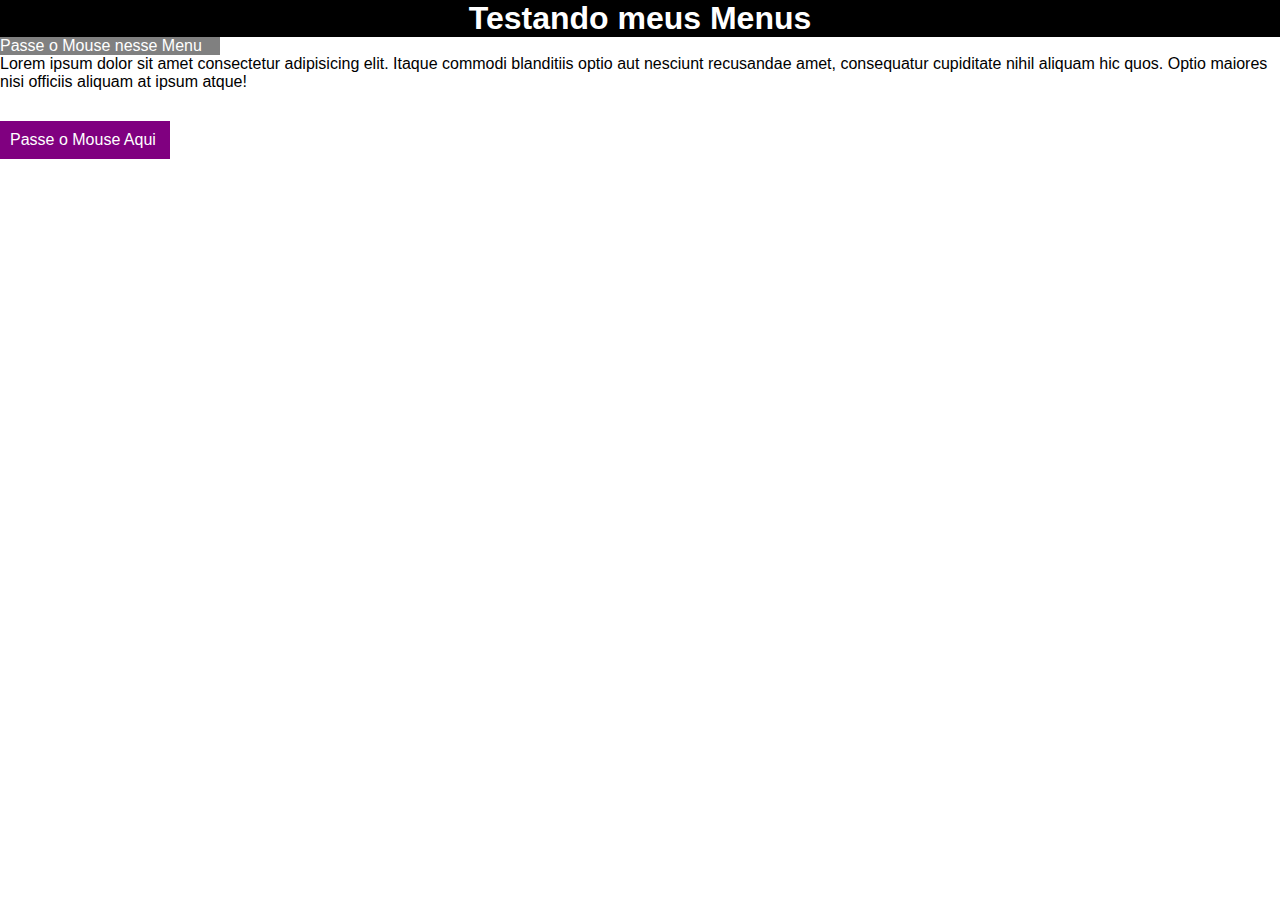
<file: testes/teste-01.html>
<!DOCTYPE html>
<html lang="pt-br">
<head>
    <meta charset="UTF-8">
    <meta http-equiv="X-UA-Compatible" content="IE=edge">
    <meta name="viewport" content="width=device-width, initial-scale=1.0">
    <title>Testando os Menus</title>
    <style>
        @keyframes animacao {
            from {
                height: 18px;
            }
            to {
                height: 120px;
            }
        }

        * {
            font-family: Arial, Helvetica, sans-serif;
            color: white;
            margin: 0px;
            padding: 0px;
        }

        header {
            background-color: black;
        }

        header > h1 {
            text-align: center;
        }

        nav {
            background-color: gray;
            width: 220px;
        }

        nav > p#destaque {
            display: block;
            background-color: gray;
        }

        nav > p {
            display: none;
        }

        nav:hover > p {
            display: block;
        }

        nav > p:hover {
            background-color: black;
            transition-duration: 0.5s;
        }

        p#texto {
            color: black;
        }

        a {
            display: block;
            background-color: purple;
            text-decoration: none;
            width: 150px;
            margin-top: 30px;
            padding: 10px;
        }

        a:hover {
            color: yellow;
            animation-name: animacao;
            animation-duration: 0.5s;
        }
    </style>
</head>
<body>
    <header>
        <h1>Testando meus Menus</h1>
    </header>
    <nav>
        <p id="destaque">Passe o Mouse nesse Menu</p>
        <p>Home</p>
        <p>Notícias</p>
        <p>Curiosidades</p>
        <p>Fale Conosco</p>
    </nav>
    <p id="texto">Lorem ipsum dolor sit amet consectetur adipisicing elit. Itaque commodi blanditiis optio aut nesciunt recusandae amet, consequatur cupiditate nihil aliquam hic quos. Optio maiores nisi officiis aliquam at ipsum atque!</p>
    <a href="#" target="_self">Passe o Mouse Aqui</a>
</body>
</html>
</file>
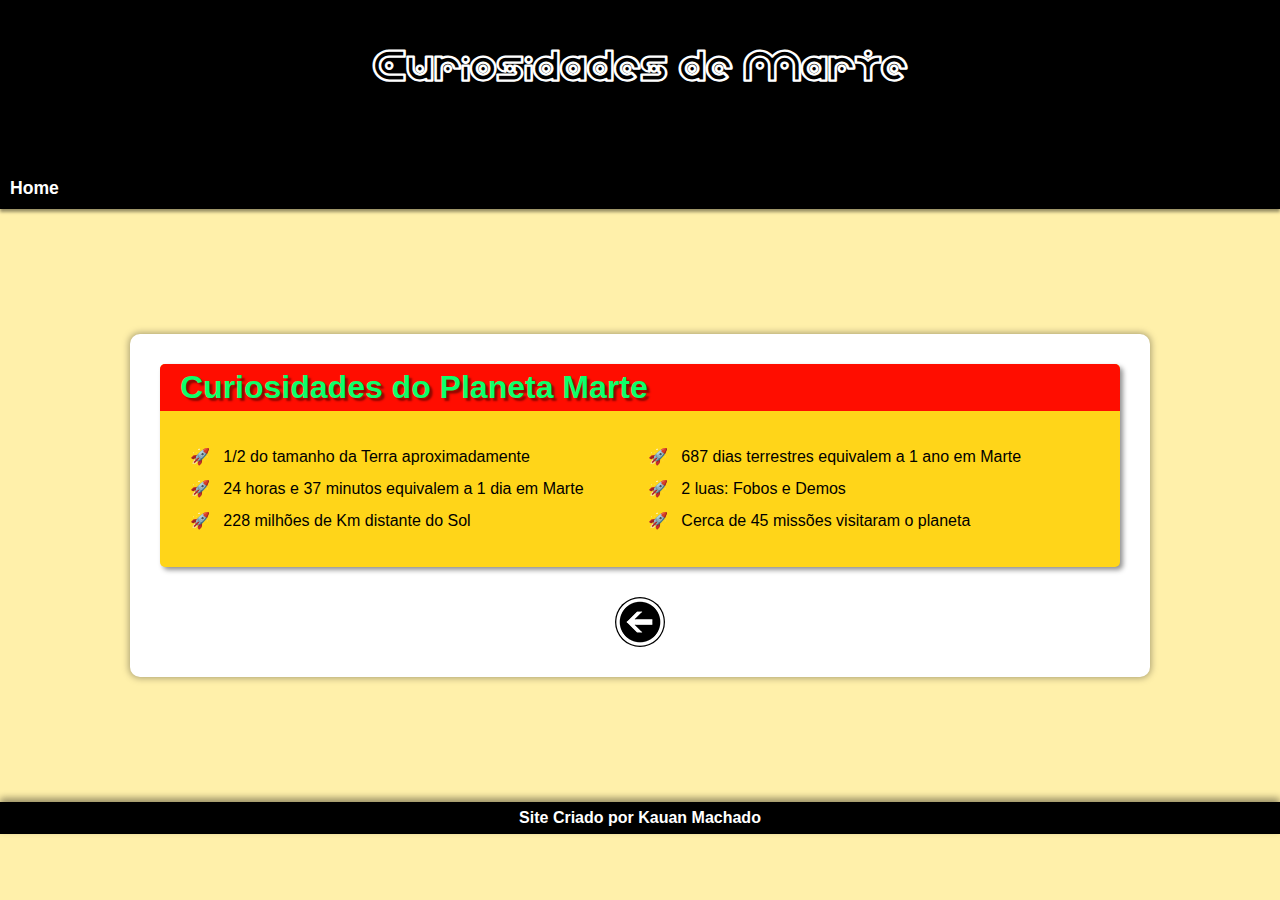
<file: sites/curiosidades/add-marte.html>
<!DOCTYPE html>
<html lang="pt-br">
<head>
    <meta charset="UTF-8">
    <meta http-equiv="X-UA-Compatible" content="IE=edge">
    <meta name="viewport" content="width=device-width, initial-scale=1.0">
    <title>Curiosidades Sobre Marte</title>
    <link rel="shortcut icon" href="../imagens/Zairaam-Bumpy-Planets-06-mars.ico" type="image/x-icon">
    <link rel="stylesheet" href="../estilos/add-style.css">
    <style>
        main h1 {
            background-color: var(--cor4);
            color: var(--cor0);
        }

        aside {
            background-color: var(--cor3);
        }
    </style>
</head>

<body>
    <header>
        <h1>
            Curiosidades de Marte
        </h1>
    </header>

    <nav>
        <a href="../index.html" target="_self" rel="prev">Home</a>
    </nav>

    <main>
        <article>
            <aside>
                <h1>
                    Curiosidades do Planeta Marte
                </h1>

                <ul>
                    <li>
                        1/2 do tamanho da Terra aproximadamente
                    </li>
                    <li>
                        24 horas e 37 minutos equivalem a 1 dia em Marte
                    </li>
                    <li>
                        228 milhões de Km distante do Sol
                    </li>
                    <li>
                        687 dias terrestres equivalem a 1 ano em Marte
                    </li>
                    <li>
                        2 luas: Fobos e Demos
                    </li>
                    <li>
                        Cerca de 45 missões visitaram o planeta
                    </li>
                </ul>
            </aside>
        </article>

        <div>
            <abbr title="Voltar para a Página Anterior">
                <a href="../marte.html" target="_self" rel="prev">
                        <img src="../imagens/voltar.png" alt="Voltar para a Página Anterior">
                </a>
            </abbr>
        </div>
    </main>

    <footer>
        <p>
            Site Criado por Kauan Machado
        </p>
    </footer>
</body>
</html>
</file>
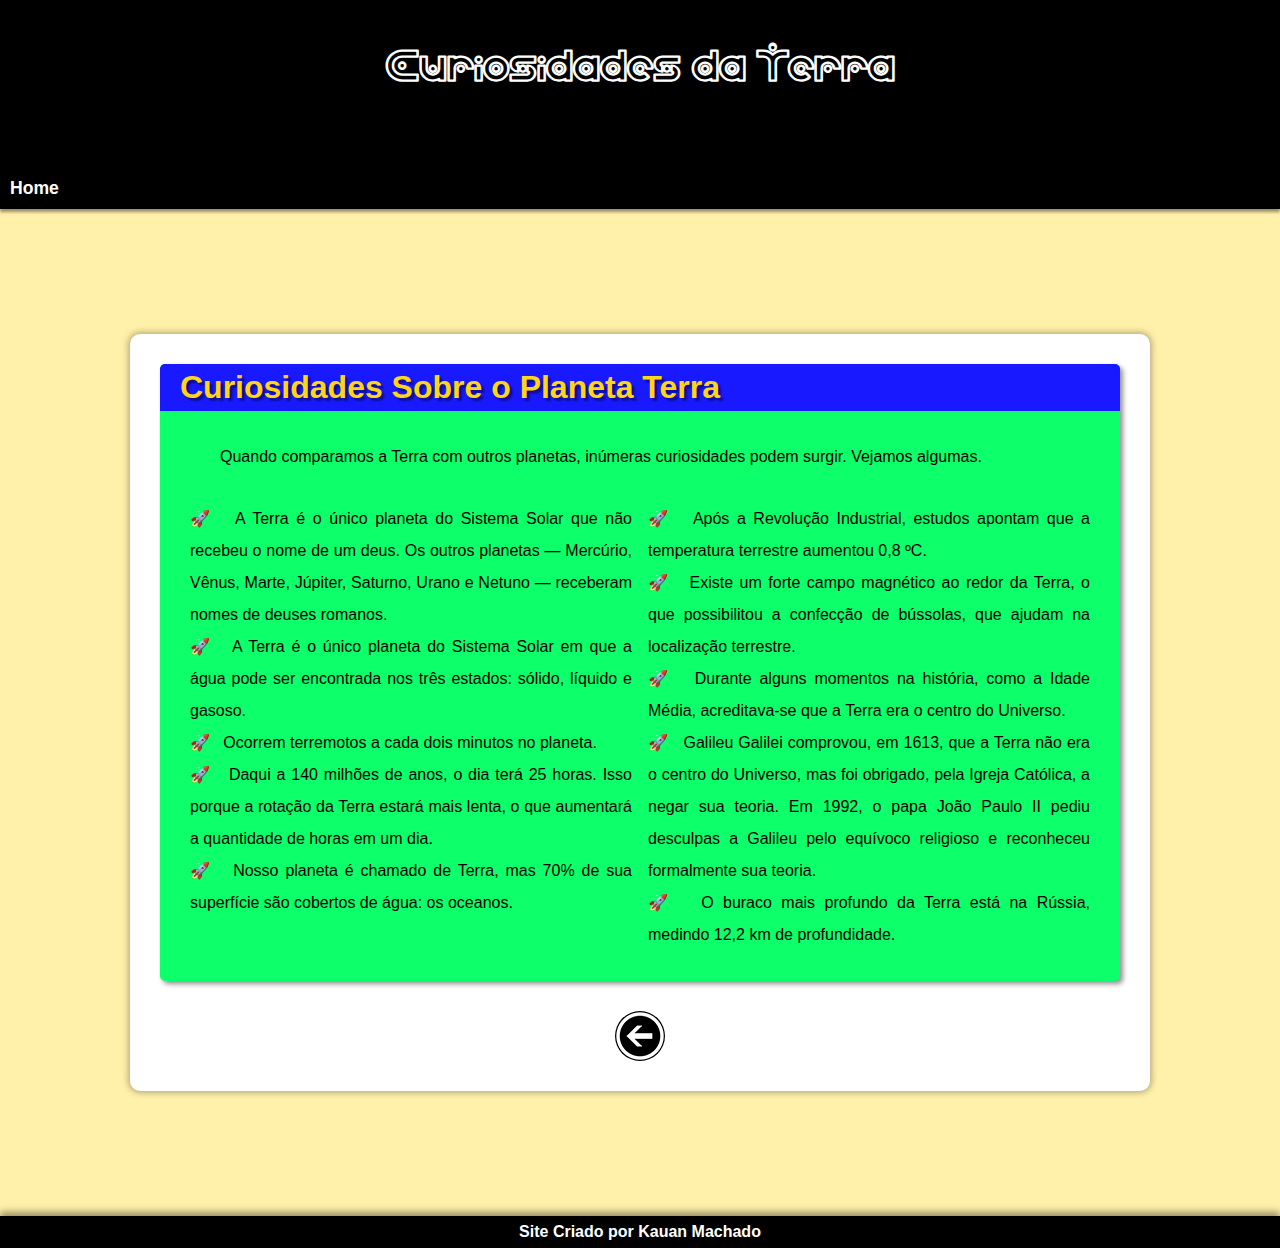
<file: sites/curiosidades/add-terra.html>
<!DOCTYPE html>
<html lang="pt-br">
<head>
    <meta charset="UTF-8">
    <meta http-equiv="X-UA-Compatible" content="IE=edge">
    <meta name="viewport" content="width=device-width, initial-scale=1.0">
    <title>Curiosidades sobre o Planeta Terra</title>
    <link rel="shortcut icon" href="../imagens/Zairaam-Bumpy-Planets-04-earth.ico" type="image/x-icon">
    <link rel="stylesheet" href="../estilos/add-style.css">
</head>

<body>
    <header>
        <h1>
            Curiosidades da Terra
        </h1>
    </header>

    <nav>
        <a href="../index.html">Home</a>
    </nav>

    <main>
        <article>
            <aside>
                <h1>Curiosidades Sobre o Planeta Terra</h1>

                <p>
                    Quando comparamos a Terra com outros planetas, inúmeras curiosidades podem surgir. Vejamos algumas.
                </p>
                
                <ul>
                    <li>
                        A Terra é o único planeta do Sistema Solar que não recebeu o nome de um deus. Os outros planetas — Mercúrio, Vênus, Marte, Júpiter, Saturno, Urano e Netuno — receberam nomes de deuses romanos.
                    </li>
                    <li>
                        A Terra é o único planeta do Sistema Solar em que a água pode ser encontrada nos três estados: sólido, líquido e gasoso.
                    </li>
                    <li>
                        Ocorrem terremotos a cada dois minutos no planeta.
                    </li>
                    <li>
                        Daqui a 140 milhões de anos, o dia terá 25 horas. Isso porque a rotação da Terra estará mais lenta, o que aumentará a quantidade de horas em um dia.
                    </li>
                    <li>
                        Nosso planeta é chamado de Terra, mas 70% de sua superfície são cobertos de água: os oceanos.
                    </li>
                    <li>
                        Após a Revolução Industrial, estudos apontam que a temperatura terrestre aumentou 0,8 ºC.
                    </li>
                    <li>
                        Existe um forte campo magnético ao redor da Terra, o que possibilitou a confecção de bússolas, que ajudam na localização terrestre.
                    </li>
                    <li>
                        Durante alguns momentos na história, como a Idade Média, acreditava-se que a Terra era o centro do Universo.
                    </li>
                    <li>
                        Galileu Galilei comprovou, em 1613, que a Terra não era o centro do Universo, mas foi obrigado, pela Igreja Católica, a negar sua teoria. Em 1992, o papa João Paulo II pediu desculpas a Galileu pelo equívoco religioso e reconheceu formalmente sua teoria.
                    </li>
                    <li>
                        O buraco mais profundo da Terra está na Rússia, medindo 12,2 km de profundidade.
                    </li>
                </ul>
            </aside>
        </article>

        <div>
            <abbr title="Voltar para a Página Anterior">
                <a href="../terra.html" target="_self" rel="prev">
                        <img src="../imagens/voltar.png" alt="Voltar para a Página Anterior">
                </a>
            </abbr>
        </div>
    </main>

    <footer>
        <p>
            Site Criado por Kauan Machado
        </p>
    </footer>
</body>
</html>
</file>
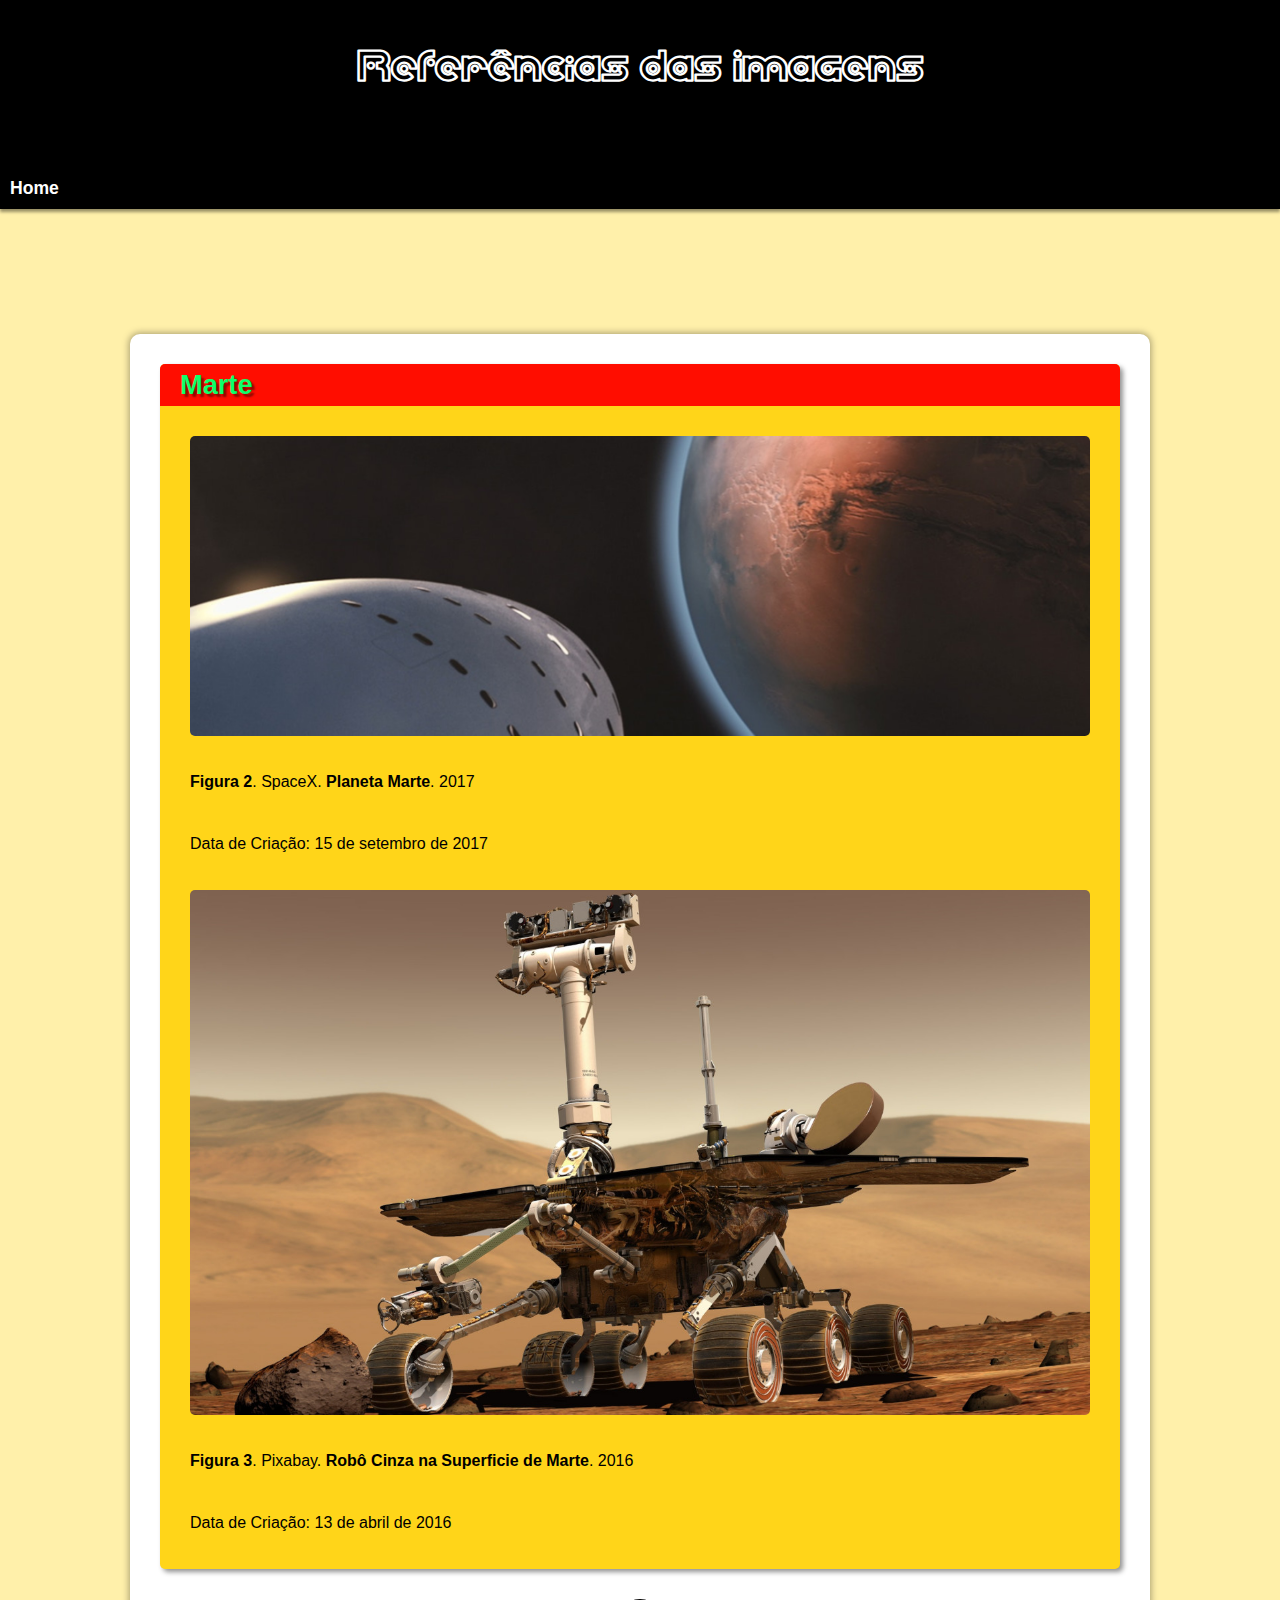
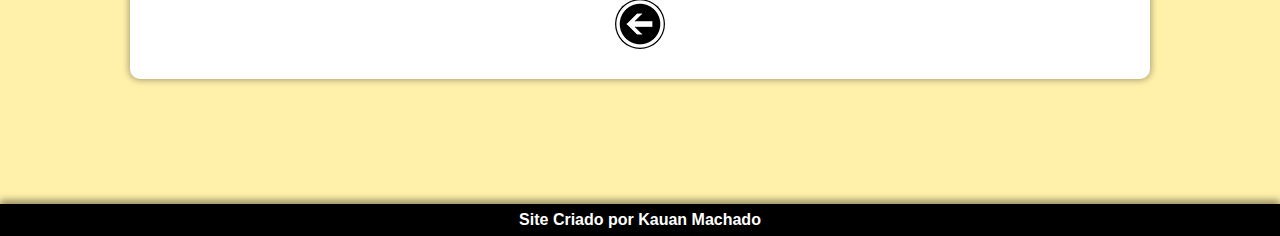
<file: sites/referencias-imagens/imgrefm.html>
<!DOCTYPE html>
<html lang="pt-br">
<head>
    <meta charset="UTF-8">
    <meta http-equiv="X-UA-Compatible" content="IE=edge">
    <meta name="viewport" content="width=device-width, initial-scale=1.0">
    <title>Referencias das Imagens do Planeta Marte</title>
    <link rel="shortcut icon" href="../imagens/Zairaam-Bumpy-Planets-06-mars.ico" type="image/x-icon">
    <link rel="stylesheet" href="../estilos/add-style.css">
    <style>
        main h1 {
            background-color: var(--cor4);
            color: var(--cor0);
        }
        
        aside {
            background-color: var(--cor3);
        }

        aside h1 {
            font-size: 1.7em;
        }

        aside p {
            text-indent: 0px;
        }
    </style>
</head>
<body>
    <!-- imgrefm = referencias das imagens de marte-->

    <header>
        <h1>
            Referências das Imagens
        </h1>
    </header>

    <nav>
        <a href="../index.html">Home</a>
    </nav>

    <main>
        <article>
            <aside>
                <h1>
                    Marte
                </h1>

                <picture>
                    <source media="(max-width: 670px)" srcset="../imagens/planeta-marte.jpg" type="image/jpg">
                    <img src="../imagens/planeta-marte-modificado.jpg" alt="Marte, O PLaneta Vermelho">
                </picture>

                <p>
                    <strong>Figura 2</strong>. SpaceX. <strong>Planeta Marte</strong>. 2017
                </p>

                <p>
                    Data de Criação: 15 de setembro de 2017
                </p>

                <picture>
                    <source media="(max-width: 670px)" srcset="../imagens/solo-de-marte.jpg" type="image/jpg">
                    <img src="../imagens/solo-de-marte-modificado-04.jpg" alt="Robô Cinza na superfície de Marte">
                </picture>

                <p>
                    <strong>Figura 3</strong>. Pixabay. <strong>Robô Cinza na Superficie de Marte</strong>. 2016
                </p>

                <p>
                    Data de Criação: 13 de abril de 2016
                </p>
            </aside>
        </article>

        <div>
            <abbr title="Clique Aqui para Voltar para o Site do Planeta Marte">
                <a href="../marte.html" target="_self" rel="prev">
                    <img src="../imagens/voltar.png" alt="">
                </a>
            </abbr>
        </div>
    </main>

    <footer>
        <p>
            Site Criado por Kauan Machado
        </p>
    </footer>
</body>
</html>
</file>
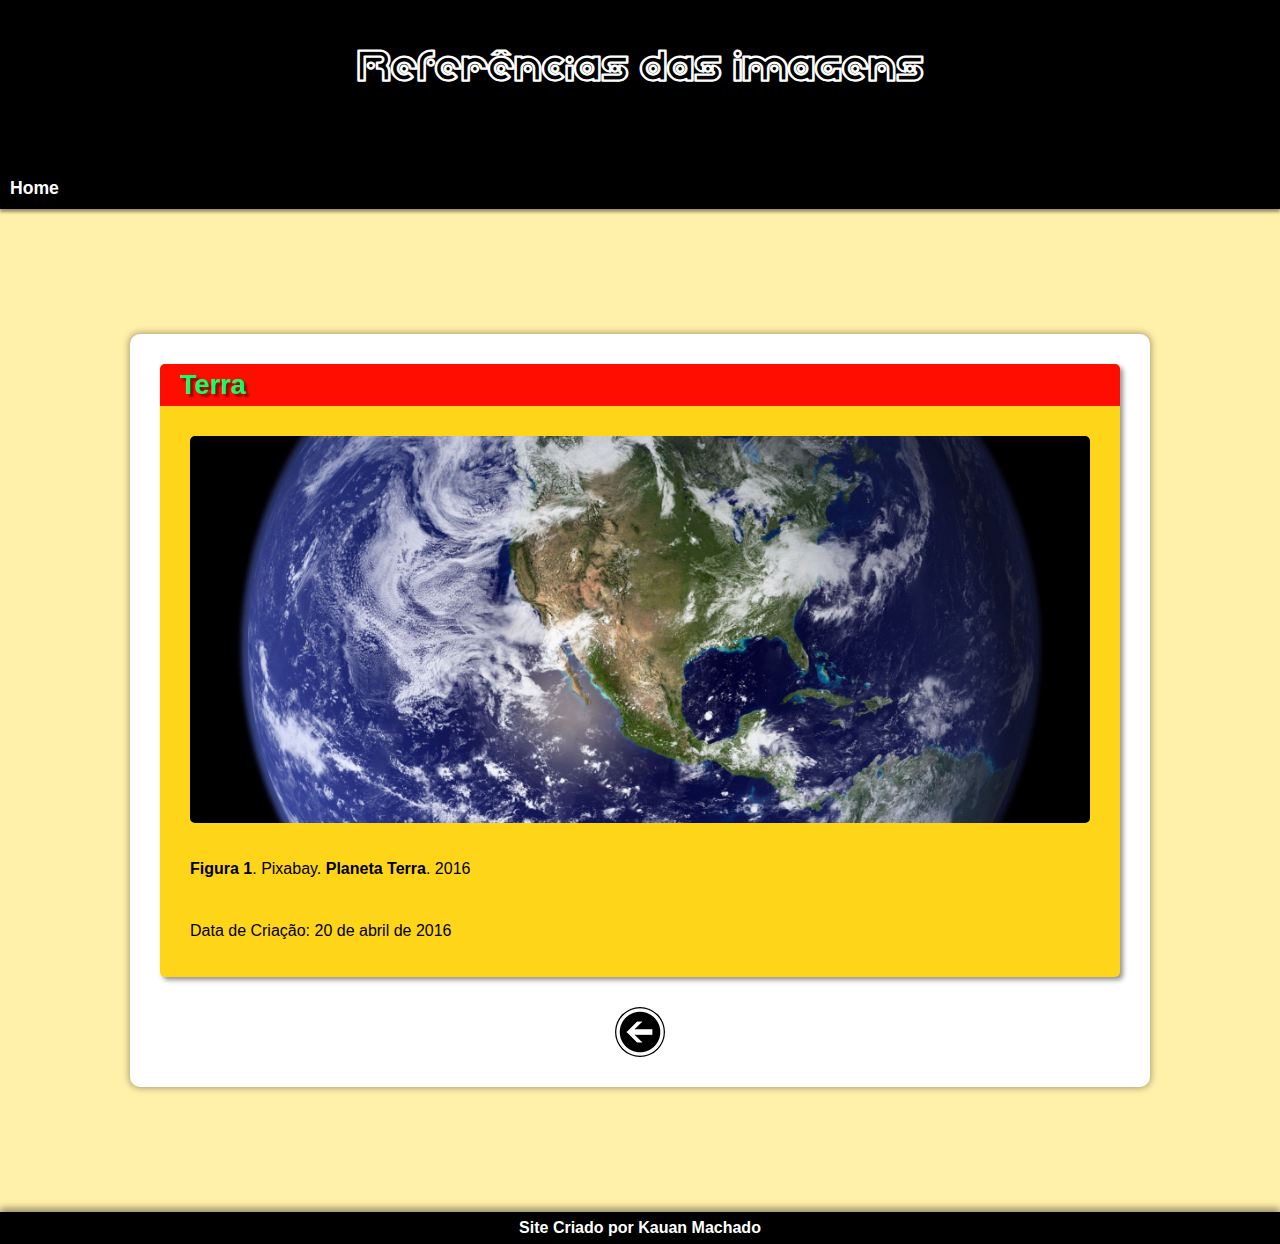
<file: sites/referencias-imagens/imgreft.html>
<!DOCTYPE html>
<html lang="pt-br">
<head>
    <meta charset="UTF-8">
    <meta http-equiv="X-UA-Compatible" content="IE=edge">
    <meta name="viewport" content="width=device-width, initial-scale=1.0">
    <title>Referências das Imagens do Planeta Terra</title>
    <link rel="shortcut icon" href="../imagens/Zairaam-Bumpy-Planets-04-earth.ico" type="image/x-icon">
    <link rel="stylesheet" href="../estilos/add-style.css">
    <style>
        main h1 {
            background-color: var(--cor4);
            color: var(--cor0);
        }
        
        aside {
            background-color: var(--cor3);
        }

        aside h1 {
            font-size: 1.7em;
        }

        aside p {
            text-indent: 0px;
        }
    </style>
</head>
<body>
    <!-- imgreft = referencias das imagens da terra -->

    <header>
        <h1>
            Referências das Imagens
        </h1>
    </header>

    <nav>
        <a href="../index.html" target="_self" rel="prev">Home</a>
    </nav>

    <main>
        <article>
            <aside>
                <h1>
                    Terra
                </h1>

                <picture>
                    <source media="(max-width: 670px)" srcset="../imagens/planeta-terra.jpg" type="image/jpg">
                    <img src="../imagens/planeta-terra-modificado-02.jpg" alt="Imagem do Planeta Terra">
                </picture>

                <p>
                    <strong>Figura 1</strong>. Pixabay. <strong>Planeta Terra</strong>. 2016
                </p>

                <p>
                    Data de Criação: 20 de abril de 2016
                </p>
            </aside>
        </article>

        <div>
            <abbr title="Clique Aqui Para Voltar para o Site do Planeta Terra">
                <a href="../terra.html" target="_self" rel="prev">
                    <img src="../imagens/voltar.png" alt="">
                </a>
            </abbr>
        </div>
    </main>

    <footer>
        <p>
            Site Criado por Kauan Machado
        </p>
    </footer>
</body>
</html>
</file>
<file: estilo/style.css>
@charset "UTF-8";

* {
    font-family: var(--fonte-padrao);
    margin: 0px;
    padding: 0px;
}

@font-face {
    font-family: 'destaque';
    src: url('../fontes/bebas-neue/BebasNeue-Regular.ttf');
}

@font-face {
    font-family: 'titulos';
    src: url('../fontes/planeta-fonte/SF\ Planetary\ Orbiter.ttf');
}

:root {
    /* Fontes */

    --fonte-padrao: Arial, Helvetica, sans-serif;
    --fonte-dos-titulos: 'titulos';
    --fonte-destaque: 'destaque';

    /* Cores */

    --cor0: rgb(13, 255, 106);
    --cor1: rgb(25, 25, 255);
    --cor2: rgb(0, 0, 255);
    --cor3: rgb(255, 213, 25);
    --cor4: rgb(255, 13, 0);
    --cor5: rgba(255, 213, 25, 0.37);
}

body {
    background-color: var(--cor5);
}

header {
    background-color: black;
    padding-top: 50px;
}

header > h1 {
    font-family: 'destaque';
    font-weight: normal;
    font-size: 3em;
    text-align: center;
    color: white;
    margin-bottom: 30px;
}

header > p {
    font-size: 1.2em;
    font-weight: bold;
    text-align: center;
    color: white;
    padding: 15px;
}

nav {
    background-color: black;
    padding: 10px 0px;
    margin-bottom: 30px;
    box-shadow: 0px 3px 3px rgba(0, 0, 0, 0.404);
}

nav > a {
    font-size: 1.1em;
    font-weight: bold;
    color: white;
    text-decoration: none;
    padding: 10px;
    border-radius: 5px;
}

nav > a:hover {
    background-color: white;
    color: black;
    transition-duration: 0.5s;
}

main {
    background-color: white;
    width: 75%;
    padding: 30px;
    margin: auto;
    border-radius: 10px;
    box-shadow: 0px 0px 7px  1px rgba(0, 0, 0, 0.349);
}

section {
    text-align: justify;
    width: 100%;
    margin: 10px auto;
    border: 1px solid rgba(0, 0, 0, 0.329);
    border-radius: 10px;
}

section abbr {
    text-decoration: none;
}

abbr > a {
    display: block;
    padding: 30px;
    text-decoration: none;
    color: black;
}

section:hover {
    box-shadow: 1px 1px 1px rgba(0, 0, 0, 0.397);
    transition-duration: 0.5s;
}

section h2 {
    font-family: var(--fonte-dos-titulos);
    font-size: 2.2em;
    text-align: center;
    text-shadow: 5px 5px 4px rgba(0, 0, 0, 0.425);
}

section h2#terra {
    color: var(--cor2);
}

section h2#marte {
    color: var(--cor4);
}

section p {
    text-indent: 2em;
    line-height: 2em;
}

section img {
    display: block;
    width: 100%;
    margin: 40px auto;
    border-radius: 10px;
}

footer {
    background-color: black;
    color: white;
    font-weight: bold;
    text-align: center;
    margin-top: 30px;
    padding: 7px;
    box-shadow: 0px -4px 7px  0px rgba(0, 0, 0, 0.404);
}
</file>
<file: estilo/style-marte.css>
@charset "UTF-8";

* {
    font-family: var(--fonte-padrao);
    margin: 0px;
    padding: 0px;
}

@font-face {
    font-family: 'destaque';
    src: url('../fontes/planeta-fonte/SF\ Planetary\ Orbiter\ Outline.ttf');
}

:root {
    /* Fontes */

    --fonte-padrao: Arial, Helvetica, sans-serif;
    --fonte-destaque: 'destaque';

    /* Cores */

    --cor0: rgb(13, 255, 106);
    --cor1: rgb(25, 25, 255);
    --cor2: rgb(0, 0, 255);
    --cor3: rgb(255, 213, 25);
    --cor4: rgb(255, 13, 0);
    --cor5: rgba(255, 213, 25, 0.37);

    /* Sombras */

    --sombra-do-texto: 3px 3px 2px rgba(0, 0, 0, 0.445);
    --sombra-das-caixas: 3px 3px 5px rgba(0, 0, 0, 0.432);
}

body {
    background-color: var(--cor5);
}

header {
    background-color: black;
    padding: 50px;
}

header > h1 {
    font-family: var(--fonte-destaque);
    font-weight: bold;
    font-size: 3em;
    text-align: center;
    color: white;
    margin-top: -5px;
    margin-bottom: 35px;
}

nav {
    background-color: black;
    color: white;
    padding: 10px 0px;
    box-shadow: 0px 3px 3px rgba(0, 0, 0, 0.404)
}

nav > a {
    color: white;
    font-size: 1.1em;
    font-weight: bold;
    text-decoration: none;
    padding: 10px;
    border-radius: 5px;
}

nav > a:hover {
    background-color: white;
    color: black;
    transition-duration: 0.5s;
}

main {
    background-color: white;
    width: 75%;
    margin: 30px auto;
    padding: 30px;
    border-radius: 10px;
    box-shadow: 0px 0px 7px  1px rgba(0, 0, 0, 0.349);
}

main h1 {
    background-color: var(--cor4);
    color: var(--cor0);
    font-size: 2em;
    width: 85px;
    padding: 3px;
    border-radius: 5px;
    text-shadow: var(--sombra-do-texto);
    box-shadow: var(--sombra-das-caixas);
}

main h2 {
    background-color: var(--cor4);
    color: var(--cor0);
    font-size: 1.5em;
    min-width: 100px;
    max-width: 280px;
    margin-top: 30px;
    padding: 3px;
    border-radius: 5px;
    text-shadow: var(--sombra-do-texto);
    box-shadow: var(--sombra-das-caixas);
}

main p {
    text-align: justify;
    text-indent: 30px;
    line-height: 2em;
    margin-top: 15px;
    margin-bottom: 20px;
}

main strong {
    color: var(--cor3);
}

main a.texto {
    background-color: var(--cor4);
    color: var(--cor0);
    font-weight: bold;
    text-decoration: none;
    padding: 4px;
    border-radius: 4px;
}

main a.texto:hover {
    color: var(--cor3);
    text-decoration: underline;
}

main a.texto::after {
    content: '  \1F680';
}

picture img {
    display: block;
    width: 100%;
    margin: 0px auto 30px auto;
    border-radius: 10px;
}

aside {
    background-color: var(--cor3);
    border-radius: 10px;
    padding: 10px;
    margin: 30px auto;
    box-shadow: var(--sombra-das-caixas);
}

aside > h3 {
    font-size: 1.4em;
    font-weight: bolder;
    background-color: var(--cor4);
    color: var(--cor0);
    padding: 10px;
    margin: -10px -10px 0px -10px;
    border-top-left-radius: 10px;
    border-top-right-radius: 10px;
}

div {
    background-color: black;
    border-radius: 50%;
    margin: auto;
    width: 50px;
    height: 50px;
}

div img {
    display: block;
    margin: auto;
}

footer {
    background-color: black;
    color: white;
    font-weight: bold;
    margin-top: 30px;
    padding: 7px;
    text-align: center;
    box-shadow: 0px -4px 7px  0px rgba(0, 0, 0, 0.404);
}
</file>
<file: estilo/style-terra.css>
@charset "UTF-8";

* {
    font-family: var(--fonte-padrao);
    margin: 0px;
    padding: 0px;
}

@font-face {
    font-family: 'destaque';
    src: url('../fontes/planeta-fonte/SF\ Planetary\ Orbiter\ Outline.ttf');
}

:root {
    /* Fontes */

    --fonte-padrao: Arial, Helvetica, sans-serif;
    --fonte-destaque: 'destaque';

    /* Cores */

    --cor0: rgb(13, 255, 106);
    --cor1: rgb(25, 25, 255);
    --cor2: rgb(0, 0, 255);
    --cor3: rgb(255, 213, 25);
    --cor4: rgb(255, 13, 0);
    --cor5: rgba(255, 213, 25, 0.37);

    /* Sombras */

    --sombra-do-texto: 3px 3px 2px rgba(0, 0, 0, 0.445);
    --sombra-das-caixas: 3px 3px 5px rgba(0, 0, 0, 0.432);
}

body {
    background-color: var(--cor5);
}

header {
    background-color: black;
    color: white;
    padding: 50px;
    text-align: center;
}

header > h1 {
    font-family: var(--fonte-destaque);
    font-weight: bold;
    font-size: 3em;
    margin-top: -5px;
    margin-bottom: 35px;
}

nav {
    background-color: black;
    color: white;
    padding: 10px 0px;
    box-shadow: 0px 3px 3px rgba(0, 0, 0, 0.404);
}

nav > a {
    color: white;
    font-size: 1.1em;
    font-weight: bold;
    text-decoration: none;
    padding: 10px;
    border-radius: 5px;
    transition-duration: 0.5s;
}

nav > a:hover {
    background-color: white;
    color: black;
}

main {
    background-color: white;
    width: 75%;
    padding: 30px;
    margin: 30px auto;
    border-radius: 10px;
    box-shadow: 0px 0px 7px  1px rgba(0, 0, 0, 0.349);
}

main p {
    text-align: justify;
    text-indent: 30px;
    line-height: 2em;
    margin-top: 15px;
    margin-bottom: 20px;
}

main strong {
    color: var(--cor0);
}

article a.texto {
    background-color: var(--cor1);
    color: var(--cor3);
    font-weight: bold;
    text-decoration: none;
    padding: 4px;
    border-radius: 4px;
}

article a:hover {
    color: var(--cor0);
    text-decoration: underline;
}

article a.texto::after {
    content: '  \1F680';
}

article > h1 {
    background-color: var(--cor1);
    color: var(--cor3);
    font-size: 2em;
    width: 80px;
    padding: 3px;
    border-radius: 5px;
    text-shadow: var(--sombra-do-texto);
    box-shadow: var(--sombra-das-caixas);
}

article > h2 {
    background-color: var(--cor1);
    color: var(--cor3);
    font-size: 1.5em;
    text-shadow: var(--sombra-do-texto);
    min-width: 100px;
    max-width: 315px;
    padding: 3px;
    border-radius: 5px;
    box-shadow: var(--sombra-das-caixas);
}

picture img {
    display: block;
    margin: auto;
    width: 100%;
    border-radius: 10px;
}

aside {
    background-color: var(--cor0);
    padding: 10px;
    margin: 30px auto;
    border-radius: 10px;
    box-shadow: var(--sombra-das-caixas);
}

aside > h3 {
    font-size: 1.4em;
    font-weight: bolder;
    background-color: var(--cor2);
    color: var(--cor3);
    padding: 10px;
    margin: -10px -10px 0px -10px;
    border-top-right-radius: 10px;
    border-top-left-radius: 10px;
}

aside > p {
    padding-top: 15px;
}

div {
    background-color: black;
    border-radius: 50%;
    margin: auto;
    width: 50px;
    height: 50px;
}

div img {
    display: block;
    margin: auto;
}

footer {
    background-color: black;
    color: white;
    font-weight: bold;
    text-align: center;
    margin-top: 30px;
    padding: 7px;
    box-shadow: 0px -4px 7px  0px rgba(0, 0, 0, 0.404);
}
</file>
<file: sites/estilos/add-style.css>
@charset "UTF-8";

@font-face {
    font-family: 'destaque';
    src: url('../fontes/planeta-fonte/SF\ Planetary\ Orbiter\ Outline.ttf');
}

* {
    font-family: var(--fonte-padrao);
    margin: 0px;
    padding: 0px;
}

:root {
    /* Fontes */

    --fonte-padrao: Arial, Helvetica, sans-serif;
    --fonte-destaque: 'destaque';

    /* Cores */

    --cor0: rgb(13, 255, 106);
    --cor1: rgb(25, 25, 255);
    --cor2: rgb(0, 0, 255);
    --cor3: rgb(255, 213, 25);
    --cor4: rgb(255, 13, 0);
    --cor5: rgba(255, 213, 25, 0.37);

    /* Sombras */

    --sombra-do-texto: 3px 3px 2px rgba(0, 0, 0, 0.445);
    --sombra-das-caixas: 3px 3px 5px rgba(0, 0, 0, 0.432);
}

body {
    background-color: var(--cor5);
}

header {
    background-color: black;
    color: white;
    padding-top: 50px;
    padding-bottom: 50px;
    text-align: center;
}

header > h1 {
    font-family: var(--fonte-destaque);
    font-weight: bold;
    font-size: 2.5em;
    margin-bottom: 30px;
}

nav {
    background-color: black;
    padding: 10px 0px;
    margin-bottom: 125px;
    box-shadow: 0px 3px 3px rgba(0, 0, 0, 0.404);
}

nav > a {
    color: white;
    font-size: 1.1em;
    font-weight: bold;
    text-decoration: none;
    padding: 10px;
    border-radius: 5px;
}

nav > a:hover {
    background-color: white;
    color: black;
    transition-duration: 0.5s;
}

main {
    background-color: white;
    width: 75%;
    padding: 30px;
    margin: auto;
    border-radius: 10px;
    box-shadow: 0px 0px 7px  1px rgba(0, 0, 0, 0.349);
}

main h1 {
    background-color: var(--cor1);
    color: var(--cor3);
    font-weight: bolder;
    text-indent: 15px;
    padding: 5px;
    margin: -30px -30px 0px -30px;
    border-top-left-radius: 5px;
    border-top-right-radius: 5px;
    text-shadow: var(--sombra-do-texto);
}

main p {
    line-height: 2em;
    text-indent: 30px;
    text-align: justify;
    margin-top: 30px;
}

main li {
    line-height: 2em;
}

aside {
    background-color: var(--cor0);
    padding: 30px;
    border-radius: 5px;
    margin-bottom: 30px;
    box-shadow: var(--sombra-das-caixas);
}

aside img {
    display: block;
    width: 100%;
    margin: 30px auto;
    border-radius: 5px;
}

main ul {
    text-align: justify;
    list-style-position: inside;
    list-style-type: '\1F680\00A0\00A0';
    columns: 2;
    margin-top: 30px;
}

div {
    background-color: black;
    width: 50px;
    height: 50px;
    margin: auto;
    border-radius: 50%;
}

footer {
    background-color: black;
    color: white;
    font-weight: bold;
    text-align: center;
    margin-top: 125px;
    padding: 7px;
    box-shadow: 0px -4px 7px  0px rgba(0, 0, 0, 0.404);
}
</file>
